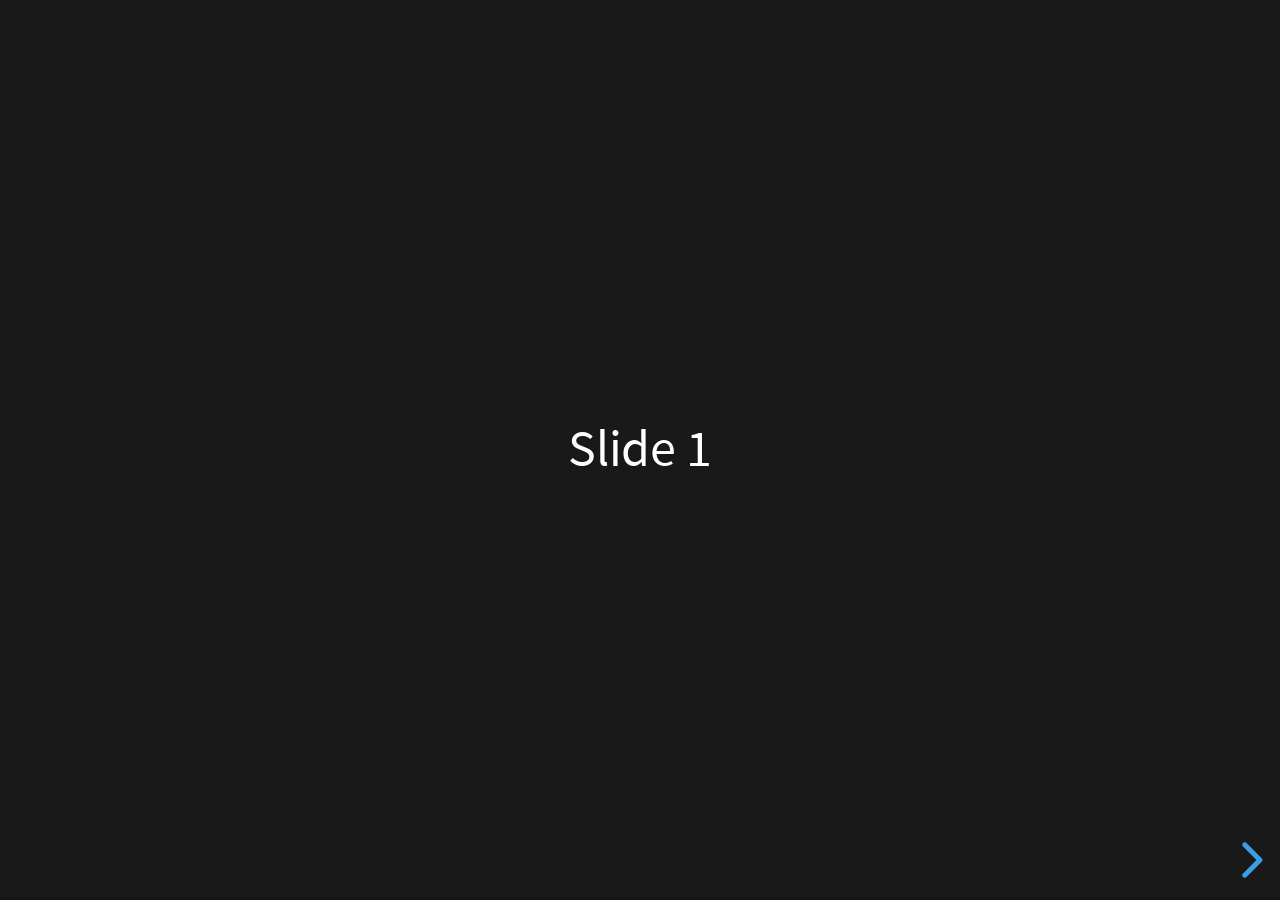
<file: talks/reveal.js/index.html>
<!doctype html>
<html lang="en">
	<head>
		<meta charset="utf-8">
		<meta name="viewport" content="width=device-width, initial-scale=1.0, maximum-scale=1.0, user-scalable=no">

		<title>reveal.js</title>

		<link rel="stylesheet" href="dist/reset.css">
		<link rel="stylesheet" href="dist/reveal.css">
		<link rel="stylesheet" href="dist/theme/black.css">

		<!-- Theme used for syntax highlighted code -->
		<link rel="stylesheet" href="plugin/highlight/monokai.css">
	</head>
	<body>
		<div class="reveal">
			<div class="slides">
				<section>Slide 1</section>
				<section>Slide 2</section>
			</div>
		</div>

		<script src="dist/reveal.js"></script>
		<script src="plugin/notes/notes.js"></script>
		<script src="plugin/markdown/markdown.js"></script>
		<script src="plugin/highlight/highlight.js"></script>
		<script>
			// More info about initialization & config:
			// - https://revealjs.com/initialization/
			// - https://revealjs.com/config/
			Reveal.initialize({
				hash: true,

				// Learn about plugins: https://revealjs.com/plugins/
				plugins: [ RevealMarkdown, RevealHighlight, RevealNotes ]
			});
		</script>
	</body>
</html>
</file>
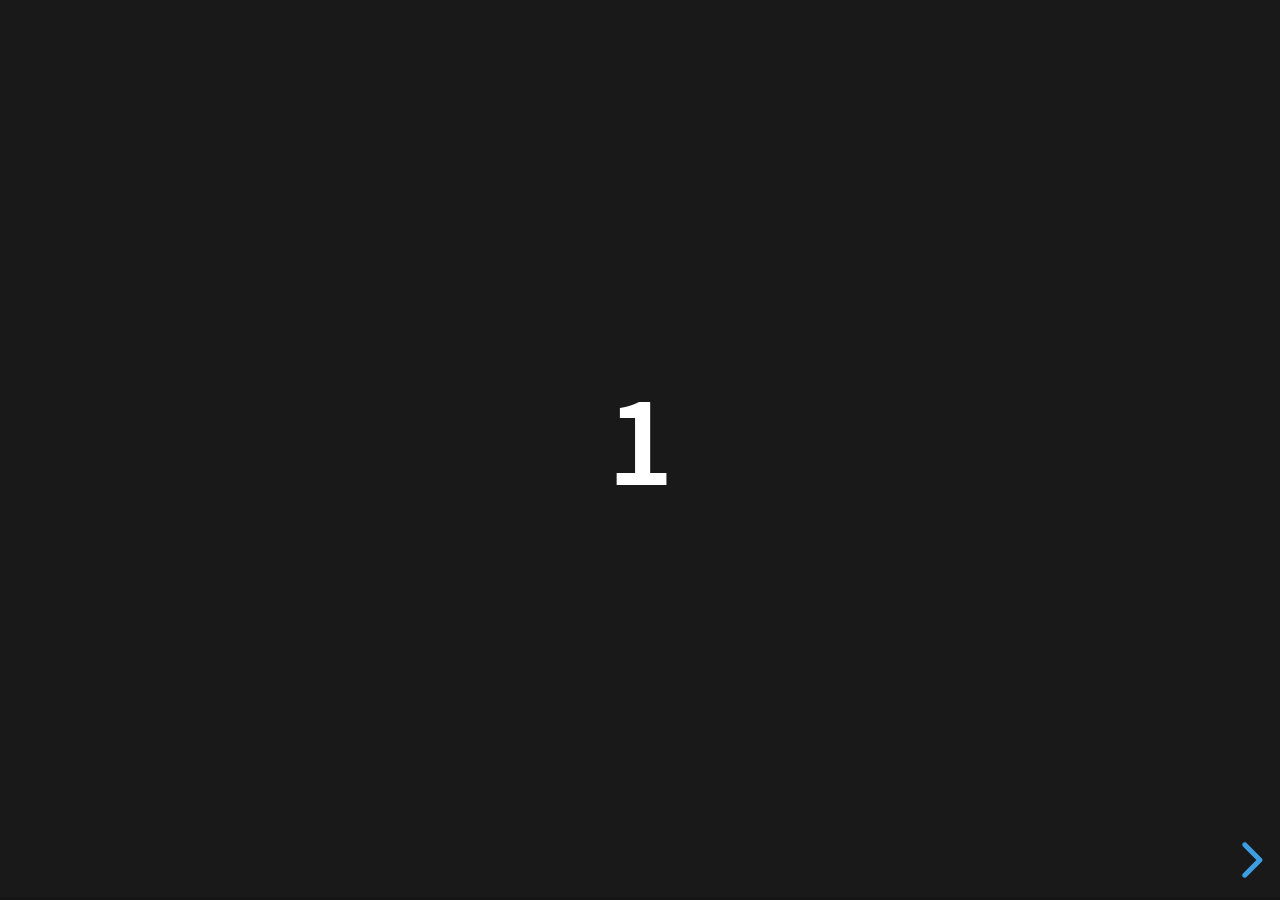
<file: talks/reveal.js/examples/500-slides.html>
<!doctype html>
<html lang="en">
	<head>
		<meta charset="utf-8">

		<title>reveal.js - 500 slides</title>

		<meta name="viewport" content="width=device-width, initial-scale=1.0, maximum-scale=1.0, user-scalable=no">

		<link rel="stylesheet" href="../dist/reveal.css">
		<link rel="stylesheet" href="../dist/theme/black.css">
	</head>

	<body>
		<div class="reveal">
			<div class="slides">
				<section><h1>1</h1></section>
				<section><h1>2</h1></section>
				<section><h1>3</h1></section>
				<section><h1>4</h1></section>
				<section><h1>5</h1></section>
				<section><h1>6</h1></section>
				<section><h1>7</h1></section>
				<section><h1>8</h1></section>
				<section><h1>9</h1></section>
				<section><h1>10</h1></section>
				<section><h1>11</h1></section>
				<section><h1>12</h1></section>
				<section><h1>13</h1></section>
				<section><h1>14</h1></section>
				<section><h1>15</h1></section>
				<section><h1>16</h1></section>
				<section><h1>17</h1></section>
				<section><h1>18</h1></section>
				<section><h1>19</h1></section>
				<section><h1>20</h1></section>
				<section><h1>21</h1></section>
				<section><h1>22</h1></section>
				<section><h1>23</h1></section>
				<section><h1>24</h1></section>
				<section><h1>25</h1></section>
				<section><h1>26</h1></section>
				<section><h1>27</h1></section>
				<section><h1>28</h1></section>
				<section><h1>29</h1></section>
				<section><h1>30</h1></section>
				<section><h1>31</h1></section>
				<section><h1>32</h1></section>
				<section><h1>33</h1></section>
				<section><h1>34</h1></section>
				<section><h1>35</h1></section>
				<section><h1>36</h1></section>
				<section><h1>37</h1></section>
				<section><h1>38</h1></section>
				<section><h1>39</h1></section>
				<section><h1>40</h1></section>
				<section><h1>41</h1></section>
				<section><h1>42</h1></section>
				<section><h1>43</h1></section>
				<section><h1>44</h1></section>
				<section><h1>45</h1></section>
				<section><h1>46</h1></section>
				<section><h1>47</h1></section>
				<section><h1>48</h1></section>
				<section><h1>49</h1></section>
				<section><h1>50</h1></section>
				<section><h1>51</h1></section>
				<section><h1>52</h1></section>
				<section><h1>53</h1></section>
				<section><h1>54</h1></section>
				<section><h1>55</h1></section>
				<section><h1>56</h1></section>
				<section><h1>57</h1></section>
				<section><h1>58</h1></section>
				<section><h1>59</h1></section>
				<section><h1>60</h1></section>
				<section><h1>61</h1></section>
				<section><h1>62</h1></section>
				<section><h1>63</h1></section>
				<section><h1>64</h1></section>
				<section><h1>65</h1></section>
				<section><h1>66</h1></section>
				<section><h1>67</h1></section>
				<section><h1>68</h1></section>
				<section><h1>69</h1></section>
				<section><h1>70</h1></section>
				<section><h1>71</h1></section>
				<section><h1>72</h1></section>
				<section><h1>73</h1></section>
				<section><h1>74</h1></section>
				<section><h1>75</h1></section>
				<section><h1>76</h1></section>
				<section><h1>77</h1></section>
				<section><h1>78</h1></section>
				<section><h1>79</h1></section>
				<section><h1>80</h1></section>
				<section><h1>81</h1></section>
				<section><h1>82</h1></section>
				<section><h1>83</h1></section>
				<section><h1>84</h1></section>
				<section><h1>85</h1></section>
				<section><h1>86</h1></section>
				<section><h1>87</h1></section>
				<section><h1>88</h1></section>
				<section><h1>89</h1></section>
				<section><h1>90</h1></section>
				<section><h1>91</h1></section>
				<section><h1>92</h1></section>
				<section><h1>93</h1></section>
				<section><h1>94</h1></section>
				<section><h1>95</h1></section>
				<section><h1>96</h1></section>
				<section><h1>97</h1></section>
				<section><h1>98</h1></section>
				<section><h1>99</h1></section>
				<section><h1>100</h1></section>
				<section><h1>101</h1></section>
				<section><h1>102</h1></section>
				<section><h1>103</h1></section>
				<section><h1>104</h1></section>
				<section><h1>105</h1></section>
				<section><h1>106</h1></section>
				<section><h1>107</h1></section>
				<section><h1>108</h1></section>
				<section><h1>109</h1></section>
				<section><h1>110</h1></section>
				<section><h1>111</h1></section>
				<section><h1>112</h1></section>
				<section><h1>113</h1></section>
				<section><h1>114</h1></section>
				<section><h1>115</h1></section>
				<section><h1>116</h1></section>
				<section><h1>117</h1></section>
				<section><h1>118</h1></section>
				<section><h1>119</h1></section>
				<section><h1>120</h1></section>
				<section><h1>121</h1></section>
				<section><h1>122</h1></section>
				<section><h1>123</h1></section>
				<section><h1>124</h1></section>
				<section><h1>125</h1></section>
				<section><h1>126</h1></section>
				<section><h1>127</h1></section>
				<section><h1>128</h1></section>
				<section><h1>129</h1></section>
				<section><h1>130</h1></section>
				<section><h1>131</h1></section>
				<section><h1>132</h1></section>
				<section><h1>133</h1></section>
				<section><h1>134</h1></section>
				<section><h1>135</h1></section>
				<section><h1>136</h1></section>
				<section><h1>137</h1></section>
				<section><h1>138</h1></section>
				<section><h1>139</h1></section>
				<section><h1>140</h1></section>
				<section><h1>141</h1></section>
				<section><h1>142</h1></section>
				<section><h1>143</h1></section>
				<section><h1>144</h1></section>
				<section><h1>145</h1></section>
				<section><h1>146</h1></section>
				<section><h1>147</h1></section>
				<section><h1>148</h1></section>
				<section><h1>149</h1></section>
				<section><h1>150</h1></section>
				<section><h1>151</h1></section>
				<section><h1>152</h1></section>
				<section><h1>153</h1></section>
				<section><h1>154</h1></section>
				<section><h1>155</h1></section>
				<section><h1>156</h1></section>
				<section><h1>157</h1></section>
				<section><h1>158</h1></section>
				<section><h1>159</h1></section>
				<section><h1>160</h1></section>
				<section><h1>161</h1></section>
				<section><h1>162</h1></section>
				<section><h1>163</h1></section>
				<section><h1>164</h1></section>
				<section><h1>165</h1></section>
				<section><h1>166</h1></section>
				<section><h1>167</h1></section>
				<section><h1>168</h1></section>
				<section><h1>169</h1></section>
				<section><h1>170</h1></section>
				<section><h1>171</h1></section>
				<section><h1>172</h1></section>
				<section><h1>173</h1></section>
				<section><h1>174</h1></section>
				<section><h1>175</h1></section>
				<section><h1>176</h1></section>
				<section><h1>177</h1></section>
				<section><h1>178</h1></section>
				<section><h1>179</h1></section>
				<section><h1>180</h1></section>
				<section><h1>181</h1></section>
				<section><h1>182</h1></section>
				<section><h1>183</h1></section>
				<section><h1>184</h1></section>
				<section><h1>185</h1></section>
				<section><h1>186</h1></section>
				<section><h1>187</h1></section>
				<section><h1>188</h1></section>
				<section><h1>189</h1></section>
				<section><h1>190</h1></section>
				<section><h1>191</h1></section>
				<section><h1>192</h1></section>
				<section><h1>193</h1></section>
				<section><h1>194</h1></section>
				<section><h1>195</h1></section>
				<section><h1>196</h1></section>
				<section><h1>197</h1></section>
				<section><h1>198</h1></section>
				<section><h1>199</h1></section>
				<section><h1>200</h1></section>
				<section><h1>201</h1></section>
				<section><h1>202</h1></section>
				<section><h1>203</h1></section>
				<section><h1>204</h1></section>
				<section><h1>205</h1></section>
				<section><h1>206</h1></section>
				<section><h1>207</h1></section>
				<section><h1>208</h1></section>
				<section><h1>209</h1></section>
				<section><h1>210</h1></section>
				<section><h1>211</h1></section>
				<section><h1>212</h1></section>
				<section><h1>213</h1></section>
				<section><h1>214</h1></section>
				<section><h1>215</h1></section>
				<section><h1>216</h1></section>
				<section><h1>217</h1></section>
				<section><h1>218</h1></section>
				<section><h1>219</h1></section>
				<section><h1>220</h1></section>
				<section><h1>221</h1></section>
				<section><h1>222</h1></section>
				<section><h1>223</h1></section>
				<section><h1>224</h1></section>
				<section><h1>225</h1></section>
				<section><h1>226</h1></section>
				<section><h1>227</h1></section>
				<section><h1>228</h1></section>
				<section><h1>229</h1></section>
				<section><h1>230</h1></section>
				<section><h1>231</h1></section>
				<section><h1>232</h1></section>
				<section><h1>233</h1></section>
				<section><h1>234</h1></section>
				<section><h1>235</h1></section>
				<section><h1>236</h1></section>
				<section><h1>237</h1></section>
				<section><h1>238</h1></section>
				<section><h1>239</h1></section>
				<section><h1>240</h1></section>
				<section><h1>241</h1></section>
				<section><h1>242</h1></section>
				<section><h1>243</h1></section>
				<section><h1>244</h1></section>
				<section><h1>245</h1></section>
				<section><h1>246</h1></section>
				<section><h1>247</h1></section>
				<section><h1>248</h1></section>
				<section><h1>249</h1></section>
				<section><h1>250</h1></section>
				<section><h1>251</h1></section>
				<section><h1>252</h1></section>
				<section><h1>253</h1></section>
				<section><h1>254</h1></section>
				<section><h1>255</h1></section>
				<section><h1>256</h1></section>
				<section><h1>257</h1></section>
				<section><h1>258</h1></section>
				<section><h1>259</h1></section>
				<section><h1>260</h1></section>
				<section><h1>261</h1></section>
				<section><h1>262</h1></section>
				<section><h1>263</h1></section>
				<section><h1>264</h1></section>
				<section><h1>265</h1></section>
				<section><h1>266</h1></section>
				<section><h1>267</h1></section>
				<section><h1>268</h1></section>
				<section><h1>269</h1></section>
				<section><h1>270</h1></section>
				<section><h1>271</h1></section>
				<section><h1>272</h1></section>
				<section><h1>273</h1></section>
				<section><h1>274</h1></section>
				<section><h1>275</h1></section>
				<section><h1>276</h1></section>
				<section><h1>277</h1></section>
				<section><h1>278</h1></section>
				<section><h1>279</h1></section>
				<section><h1>280</h1></section>
				<section><h1>281</h1></section>
				<section><h1>282</h1></section>
				<section><h1>283</h1></section>
				<section><h1>284</h1></section>
				<section><h1>285</h1></section>
				<section><h1>286</h1></section>
				<section><h1>287</h1></section>
				<section><h1>288</h1></section>
				<section><h1>289</h1></section>
				<section><h1>290</h1></section>
				<section><h1>291</h1></section>
				<section><h1>292</h1></section>
				<section><h1>293</h1></section>
				<section><h1>294</h1></section>
				<section><h1>295</h1></section>
				<section><h1>296</h1></section>
				<section><h1>297</h1></section>
				<section><h1>298</h1></section>
				<section><h1>299</h1></section>
				<section><h1>300</h1></section>
				<section><h1>301</h1></section>
				<section><h1>302</h1></section>
				<section><h1>303</h1></section>
				<section><h1>304</h1></section>
				<section><h1>305</h1></section>
				<section><h1>306</h1></section>
				<section><h1>307</h1></section>
				<section><h1>308</h1></section>
				<section><h1>309</h1></section>
				<section><h1>310</h1></section>
				<section><h1>311</h1></section>
				<section><h1>312</h1></section>
				<section><h1>313</h1></section>
				<section><h1>314</h1></section>
				<section><h1>315</h1></section>
				<section><h1>316</h1></section>
				<section><h1>317</h1></section>
				<section><h1>318</h1></section>
				<section><h1>319</h1></section>
				<section><h1>320</h1></section>
				<section><h1>321</h1></section>
				<section><h1>322</h1></section>
				<section><h1>323</h1></section>
				<section><h1>324</h1></section>
				<section><h1>325</h1></section>
				<section><h1>326</h1></section>
				<section><h1>327</h1></section>
				<section><h1>328</h1></section>
				<section><h1>329</h1></section>
				<section><h1>330</h1></section>
				<section><h1>331</h1></section>
				<section><h1>332</h1></section>
				<section><h1>333</h1></section>
				<section><h1>334</h1></section>
				<section><h1>335</h1></section>
				<section><h1>336</h1></section>
				<section><h1>337</h1></section>
				<section><h1>338</h1></section>
				<section><h1>339</h1></section>
				<section><h1>340</h1></section>
				<section><h1>341</h1></section>
				<section><h1>342</h1></section>
				<section><h1>343</h1></section>
				<section><h1>344</h1></section>
				<section><h1>345</h1></section>
				<section><h1>346</h1></section>
				<section><h1>347</h1></section>
				<section><h1>348</h1></section>
				<section><h1>349</h1></section>
				<section><h1>350</h1></section>
				<section><h1>351</h1></section>
				<section><h1>352</h1></section>
				<section><h1>353</h1></section>
				<section><h1>354</h1></section>
				<section><h1>355</h1></section>
				<section><h1>356</h1></section>
				<section><h1>357</h1></section>
				<section><h1>358</h1></section>
				<section><h1>359</h1></section>
				<section><h1>360</h1></section>
				<section><h1>361</h1></section>
				<section><h1>362</h1></section>
				<section><h1>363</h1></section>
				<section><h1>364</h1></section>
				<section><h1>365</h1></section>
				<section><h1>366</h1></section>
				<section><h1>367</h1></section>
				<section><h1>368</h1></section>
				<section><h1>369</h1></section>
				<section><h1>370</h1></section>
				<section><h1>371</h1></section>
				<section><h1>372</h1></section>
				<section><h1>373</h1></section>
				<section><h1>374</h1></section>
				<section><h1>375</h1></section>
				<section><h1>376</h1></section>
				<section><h1>377</h1></section>
				<section><h1>378</h1></section>
				<section><h1>379</h1></section>
				<section><h1>380</h1></section>
				<section><h1>381</h1></section>
				<section><h1>382</h1></section>
				<section><h1>383</h1></section>
				<section><h1>384</h1></section>
				<section><h1>385</h1></section>
				<section><h1>386</h1></section>
				<section><h1>387</h1></section>
				<section><h1>388</h1></section>
				<section><h1>389</h1></section>
				<section><h1>390</h1></section>
				<section><h1>391</h1></section>
				<section><h1>392</h1></section>
				<section><h1>393</h1></section>
				<section><h1>394</h1></section>
				<section><h1>395</h1></section>
				<section><h1>396</h1></section>
				<section><h1>397</h1></section>
				<section><h1>398</h1></section>
				<section><h1>399</h1></section>
				<section><h1>400</h1></section>
				<section><h1>401</h1></section>
				<section><h1>402</h1></section>
				<section><h1>403</h1></section>
				<section><h1>404</h1></section>
				<section><h1>405</h1></section>
				<section><h1>406</h1></section>
				<section><h1>407</h1></section>
				<section><h1>408</h1></section>
				<section><h1>409</h1></section>
				<section><h1>410</h1></section>
				<section><h1>411</h1></section>
				<section><h1>412</h1></section>
				<section><h1>413</h1></section>
				<section><h1>414</h1></section>
				<section><h1>415</h1></section>
				<section><h1>416</h1></section>
				<section><h1>417</h1></section>
				<section><h1>418</h1></section>
				<section><h1>419</h1></section>
				<section><h1>420</h1></section>
				<section><h1>421</h1></section>
				<section><h1>422</h1></section>
				<section><h1>423</h1></section>
				<section><h1>424</h1></section>
				<section><h1>425</h1></section>
				<section><h1>426</h1></section>
				<section><h1>427</h1></section>
				<section><h1>428</h1></section>
				<section><h1>429</h1></section>
				<section><h1>430</h1></section>
				<section><h1>431</h1></section>
				<section><h1>432</h1></section>
				<section><h1>433</h1></section>
				<section><h1>434</h1></section>
				<section><h1>435</h1></section>
				<section><h1>436</h1></section>
				<section><h1>437</h1></section>
				<section><h1>438</h1></section>
				<section><h1>439</h1></section>
				<section><h1>440</h1></section>
				<section><h1>441</h1></section>
				<section><h1>442</h1></section>
				<section><h1>443</h1></section>
				<section><h1>444</h1></section>
				<section><h1>445</h1></section>
				<section><h1>446</h1></section>
				<section><h1>447</h1></section>
				<section><h1>448</h1></section>
				<section><h1>449</h1></section>
				<section><h1>450</h1></section>
				<section><h1>451</h1></section>
				<section><h1>452</h1></section>
				<section><h1>453</h1></section>
				<section><h1>454</h1></section>
				<section><h1>455</h1></section>
				<section><h1>456</h1></section>
				<section><h1>457</h1></section>
				<section><h1>458</h1></section>
				<section><h1>459</h1></section>
				<section><h1>460</h1></section>
				<section><h1>461</h1></section>
				<section><h1>462</h1></section>
				<section><h1>463</h1></section>
				<section><h1>464</h1></section>
				<section><h1>465</h1></section>
				<section><h1>466</h1></section>
				<section><h1>467</h1></section>
				<section><h1>468</h1></section>
				<section><h1>469</h1></section>
				<section><h1>470</h1></section>
				<section><h1>471</h1></section>
				<section><h1>472</h1></section>
				<section><h1>473</h1></section>
				<section><h1>474</h1></section>
				<section><h1>475</h1></section>
				<section><h1>476</h1></section>
				<section><h1>477</h1></section>
				<section><h1>478</h1></section>
				<section><h1>479</h1></section>
				<section><h1>480</h1></section>
				<section><h1>481</h1></section>
				<section><h1>482</h1></section>
				<section><h1>483</h1></section>
				<section><h1>484</h1></section>
				<section><h1>485</h1></section>
				<section><h1>486</h1></section>
				<section><h1>487</h1></section>
				<section><h1>488</h1></section>
				<section><h1>489</h1></section>
				<section><h1>490</h1></section>
				<section><h1>491</h1></section>
				<section><h1>492</h1></section>
				<section><h1>493</h1></section>
				<section><h1>494</h1></section>
				<section><h1>495</h1></section>
				<section><h1>496</h1></section>
				<section><h1>497</h1></section>
				<section><h1>498</h1></section>
				<section><h1>499</h1></section>
			</div>
		</div>

		<script src="../dist/reveal.js"></script>
		<script>
			Reveal.initialize({
				transition: 'linear'
			});
		</script>
	</body>
</html>
</file>
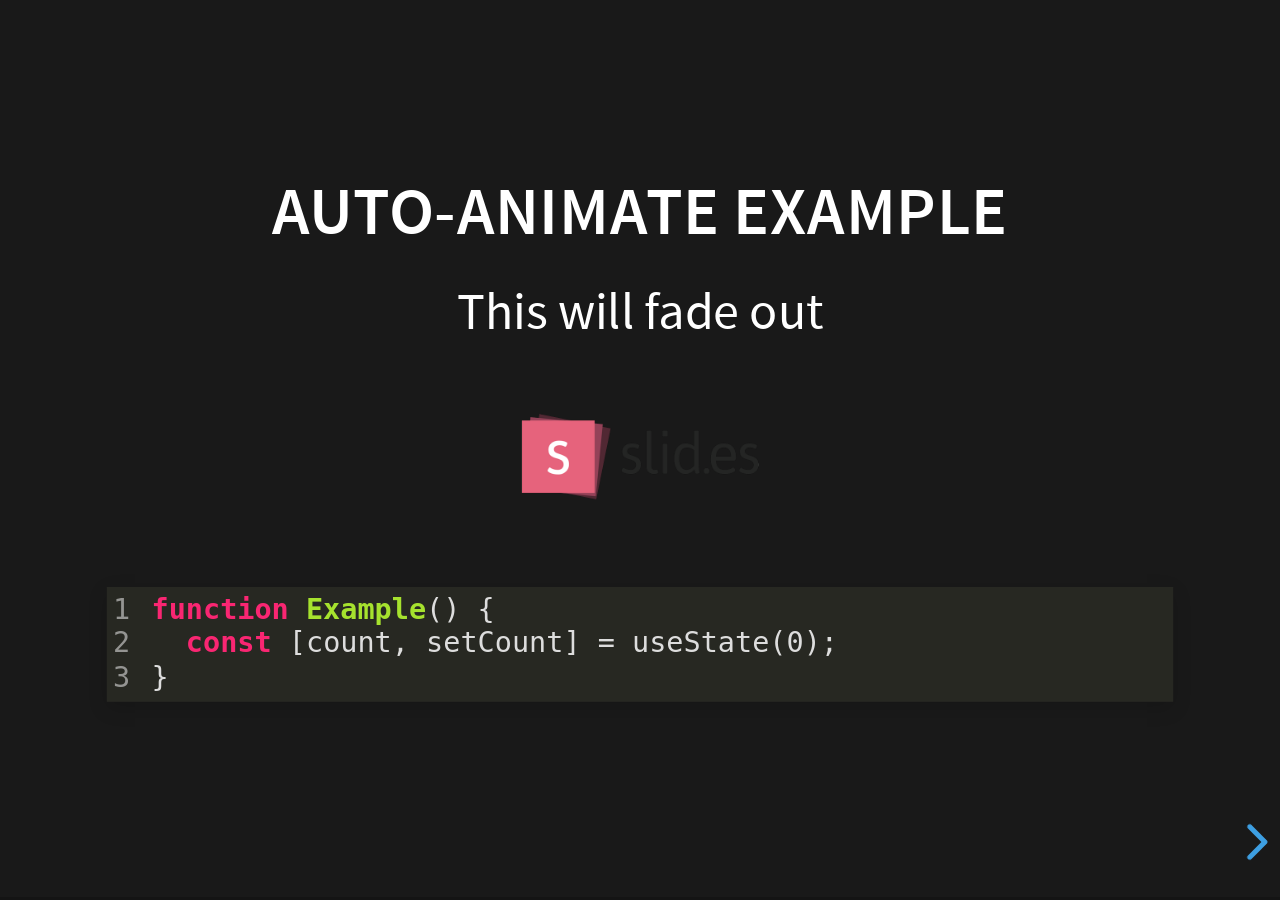
<file: talks/reveal.js/examples/auto-animate.html>
<!doctype html>
<html lang="en">

	<head>
		<meta charset="utf-8">

		<title>reveal.js - Auto Animate</title>

		<meta name="viewport" content="width=device-width, initial-scale=1.0, maximum-scale=1.0, user-scalable=no">

		<link rel="stylesheet" href="../dist/reveal.css">
		<link rel="stylesheet" href="../dist/theme/black.css" id="theme">
		<link rel="stylesheet" href="../plugin/highlight/monokai.css">
	</head>

	<body>

		<div class="reveal">

			<div class="slides">
				<section data-auto-animate data-auto-animate-unmatched="fade">
					<h3>Auto-Animate Example</h3>
					<p>This will fade out</p>
					<img src="assets/image1.png" style="height: 100px;">
					<pre data-id="code"><code data-line-numbers class="hljs" data-trim>
						function Example() {
						  const [count, setCount] = useState(0);
						}
					</code></pre>
				</section>
				<section data-auto-animate data-auto-animate-unmatched="fade">
					<h3>Auto-Animate Example</h3>
					<p style="opacity: 0.2; margin-top: 100px;">This will fade out</p>
					<p>This element is unmatched</p>
					<img src="assets/image1.png" style="height: 150px;">
					<pre data-id="code"><code data-line-numbers class="hljs" data-trim>
						function Example() {
						  New line!
						  const [count, setCount] = useState(0);
						}
					</code></pre>
				</section>

				<section data-auto-animate>
					<p data-id="text-props" style="background: #555; line-height: 1em; letter-spacing: 0em;">Line Height & Letter Spacing</p>
				</section>
				<section data-auto-animate>
					<p data-id="text-props" style="background: #555; line-height: 3em; letter-spacing: 0.2em;">Line Height & Letter Spacing</p>
				</section>

				<section>
					<section data-auto-animate>
						<pre data-id="code"><code data-line-numbers class="hljs" data-trim>
							import React, { useState } from 'react';

							function Example() {
							  const [count, setCount] = useState(0);

							  return (
							    ...
							  );
							}
						</code></pre>
					</section>
					<section data-auto-animate>
						<pre data-id="code"><code data-line-numbers class="hljs" data-trim>
							function Example() {
							  const [count, setCount] = useState(0);

							  return (
							    &lt;div&gt;
							      &lt;p&gt;You clicked {count} times&lt;/p&gt;
							      &lt;button onClick={() =&gt; setCount(count + 1)}&gt;
							        Click me
							      &lt;/button&gt;
							    &lt;/div&gt;
							  );
							}
						</code></pre>
					</section>
					<section data-auto-animate>
						<pre data-id="code"><code data-line-numbers class="hljs" data-trim>
							function Example() {
							  // A comment!
							  const [count, setCount] = useState(0);

							  return (
							    &lt;div&gt;
							      &lt;p&gt;You clicked {count} times&lt;/p&gt;
							      &lt;button onClick={() =&gt; setCount(count + 1)}&gt;
							        Click me
							      &lt;/button&gt;
							    &lt;/div&gt;
							  );
							}
						</code></pre>
					</section>
				</section>

				<section>
					<section data-auto-animate>
						<h3>Swapping list items</h3>
						<ul>
							<li>One</li>
							<li>Two</li>
							<li>Three</li>
						</ul>
					</section>
					<section data-auto-animate>
						<h3>Swapping list items</h3>
						<ul>
							<li>Two</li>
							<li>One</li>
							<li>Three</li>
						</ul>
					</section>
					<section data-auto-animate>
						<h3>Swapping list items</h3>
						<ul>
							<li>Two</li>
							<li>Three</li>
							<li>One</li>
						</ul>
					</section>
				</section>

				<section data-auto-animate style="height: 600px">
					<h3 style="opacity: 0.3; font-size: 18px;">SLIDE 1</h3>
					<h2 data-id="title" style="margin-top: 260px;">Animate Anything</h2>
					<div data-id="1" style="background: white; position: absolute; top: 150px; left: 16%; width: 60px; height: 60px;"></div>
					<div data-id="2" style="background: white; position: absolute; top: 150px; left: 36%; width: 60px; height: 60px;"></div>
					<div data-id="3" style="background: white; position: absolute; top: 150px; left: 56%; width: 60px; height: 60px;"></div>
					<div data-id="4" style="background: white; position: absolute; top: 150px; left: 76%; width: 60px; height: 60px;"></div>
				</section>
				<section data-auto-animate style="height: 600px">
					<h3 style="opacity: 0.3; font-size: 18px;">SLIDE 2</h3>
					<h2 data-id="title" style="margin-top: 500px">With Auto Animate</h2>
					<div data-id="1" style="background: cyan; position: absolute; bottom: 190px; left: 16%; width: 60px; height: 60px;"></div>
					<div data-id="2" style="background: magenta; position: absolute; bottom: 190px; left: 36%; width: 60px; height: 160px;"></div>
					<div data-id="3" style="background: yellow; position: absolute; bottom: 190px; left: 56%; width: 60px; height: 260px;"></div>
					<div data-id="4" style="background: red; position: absolute; bottom: 190px; left: 76%; width: 60px; height: 360px;"></div>
				</section>
				<section data-auto-animate style="height: 600px">
					<h3 style="opacity: 0.3; font-size: 18px;">SLIDE 3</h3>
					<h2 data-id="title" style="margin-top: 500px; opacity: 0;">With Auto Animate</h2>
					<div data-id="1" style="background: cyan; position: absolute; top: 50%; left: 50%; width: 400px; height: 400px; margin: -200px 0 0 -200px; border-radius: 400px;"></div>
					<div data-id="2" style="background: magenta; position: absolute; top: 50%; left: 50%; width: 300px; height: 300px; margin: -150px 0 0 -150px; border-radius: 400px;"></div>
					<div data-id="3" style="background: yellow; position: absolute; top: 50%; left: 50%; width: 200px; height: 200px; margin: -100px 0 0 -100px; border-radius: 400px;"></div>
					<div data-id="4" style="background: red; position: absolute; top: 50%; left: 50%; width: 100px; height: 100px; margin: -50px 0 0 -50px; border-radius: 400px;"></div>
				</section>
				<section data-auto-animate style="height: 600px">
					<h3 style="opacity: 0.3; font-size: 18px;">SLIDE 3</h3>
					<h2 data-id="title" style="margin-top: 500px; opacity: 0;">With Auto Animate</h2>
					<div data-id="1" style="background: red; position: absolute; top: 250px; left: 16%; width: 60px; height: 60px;"></div>
					<div data-id="2" style="background: yellow; position: absolute; top: 250px; left: 36%; width: 60px; height: 60px;"></div>
					<div data-id="3" style="background: magenta; position: absolute; top: 250px; left: 56%; width: 60px; height: 60px;"></div>
					<div data-id="4" style="background: cyan; position: absolute; top: 250px; left: 76%; width: 60px; height: 60px;"></div>
				</section>

				<section data-auto-animate data-auto-animate-id="a">
					<h2>data-auto-animate-id="a"</h2>
					<h3>A1</h3>
				</section>
				<section data-auto-animate data-auto-animate-id="a">
					<h2>data-auto-animate-id="a"</h2>
					<h3>A1</h3>
					<h3>A2</h3>
				</section>
				<section data-auto-animate data-auto-animate-id="b">
					<h2>data-auto-animate-id="b"</h2>
					<h3>B1</h3>
				</section>
				<section data-auto-animate data-auto-animate-id="b">
					<h2>data-auto-animate-id="b"</h2>
					<h3>B1</h3>
					<h3>B2</h3>
				</section>

				<section>
					<section id="stacked-slide-1" data-auto-animate>
						<a href="#/stacked-slide-1">Slide 1</a><br>
						<a href="#/stacked-slide-2">Slide 2</a><br>
						<a href="#/stacked-slide-3">Slide 3</a><br>
						<a href="#/stacked-slide-4">Slide 4</a><br>
						<div data-id="anim" style="background: indigo; padding: 8px; width: 50px; height: 50px; position: absolute; left: 0px;">A</div>
					</section>
					<section id="stacked-slide-2" data-auto-animate>
						<a href="#/stacked-slide-1">Slide 1</a><br>
						<a href="#/stacked-slide-2">Slide 2</a><br>
						<a href="#/stacked-slide-3">Slide 3</a><br>
						<a href="#/stacked-slide-4">Slide 4</a><br>
						<div data-id="anim" style="background: indigo; padding: 8px; width: 50px; height: 50px; position: absolute; left: 25%;">A</div>
					</section>
					<section id="stacked-slide-3" data-auto-animate>
						<a href="#/stacked-slide-1">Slide 1</a><br>
						<a href="#/stacked-slide-2">Slide 2</a><br>
						<a href="#/stacked-slide-3">Slide 3</a><br>
						<a href="#/stacked-slide-4">Slide 4</a><br>
						<div data-id="anim" style="background: indigo; padding: 8px; width: 50px; height: 50px; position: absolute; left: 50%;">A</div>
					</section>
					<section id="stacked-slide-4" data-auto-animate>
						<a href="#/stacked-slide-1">Slide 1</a><br>
						<a href="#/stacked-slide-2">Slide 2</a><br>
						<a href="#/stacked-slide-3">Slide 3</a><br>
						<a href="#/stacked-slide-4">Slide 4</a><br>
						<div data-id="anim" style="background: indigo; padding: 8px; width: 50px; height: 50px; position: absolute; left: 75%;">A</div>
					</section>
				</section>

			</div>

		</div>

		<script src="../dist/reveal.js"></script>
		<script src="../plugin/highlight/highlight.js"></script>
		<script>
			Reveal.initialize({
				center: true,
				hash: true,
				plugins: [ RevealHighlight ]
			});
		</script>

	</body>
</html>
</file>
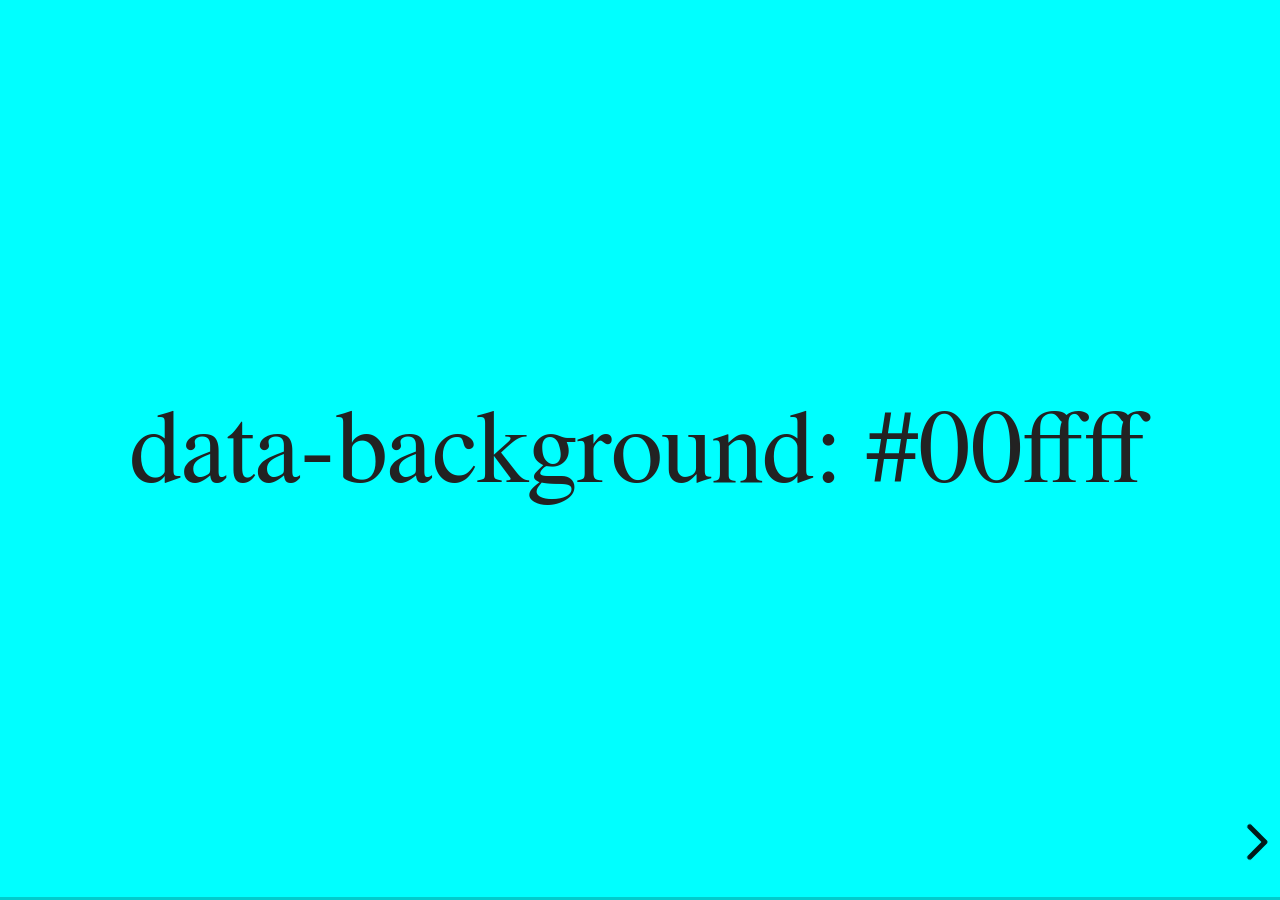
<file: talks/reveal.js/examples/backgrounds.html>
<!doctype html>
<html lang="en">

	<head>
		<meta charset="utf-8">

		<title>reveal.js - Slide Backgrounds</title>

		<meta name="viewport" content="width=device-width, initial-scale=1.0, maximum-scale=1.0, user-scalable=no">

		<link rel="stylesheet" href="../dist/reveal.css">
		<link rel="stylesheet" href="../dist/theme/serif.css" id="theme">
		<style type="text/css" media="screen">
			.slides section.has-dark-background,
			.slides section.has-dark-background h2 {
				color: #fff;
			}
			.slides section.has-light-background,
			.slides section.has-light-background h2 {
				color: #222;
			}
		</style>
	</head>

	<body>

		<div class="reveal">

			<div class="slides">

				<section data-background="#00ffff">
					<h2>data-background: #00ffff</h2>
				</section>

				<section data-background="#bb00bb">
					<h2>data-background: #bb00bb</h2>
				</section>

				<section data-background-color="lightblue">
					<h2>data-background: lightblue</h2>
				</section>

				<section>
					<section data-background="#ff0000">
						<h2>data-background: #ff0000</h2>
					</section>
					<section data-background="rgba(0, 0, 0, 0.2)">
						<h2>data-background: rgba(0, 0, 0, 0.2)</h2>
					</section>
					<section data-background="salmon">
						<h2>data-background: salmon</h2>
					</section>
				</section>

				<section data-background="rgba(0, 100, 100, 0.2)">
					<section>
						<h2>Background applied to stack</h2>
					</section>
					<section>
						<h2>Background applied to stack</h2>
					</section>
					<section data-background="rgb(66, 66, 66)">
						<h2>Background applied to slide inside of stack</h2>
					</section>
				</section>

				<section data-background-transition="slide" data-background="assets/image1.png">
					<h2>Background image</h2>
				</section>

				<section>
					<section data-background-transition="slide" data-background="assets/image1.png">
						<h2>Background image</h2>
					</section>
					<section data-background-transition="slide" data-background="assets/image1.png">
						<h2>Background image</h2>
					</section>
				</section>

				<section data-background="assets/image2.png" data-background-size="100px" data-background-repeat="repeat" data-background-color="#111">
					<h2>Background image</h2>
					<pre>data-background-size="100px" data-background-repeat="repeat" data-background-color="#111"</pre>
				</section>

				<section data-background="#888888">
					<h2>Same background twice (1/2)</h2>
				</section>
				<section data-background="#888888">
					<h2>Same background twice (2/2)</h2>
				</section>

				<section data-background-video="https://s3.amazonaws.com/static.slid.es/site/homepage/v1/homepage-video-editor.mp4,https://s3.amazonaws.com/static.slid.es/site/homepage/v1/homepage-video-editor.webm">
					<h2>Video background</h2>
				</section>

				<section data-background-iframe="https://slides.com/news/make-better-presentations/embed?style=hidden&autoSlide=4000">
					<h2>Iframe background</h2>
				</section>

				<section>
					<section data-background="#417203">
						<h2>Same background twice vertical (1/2)</h2>
					</section>
					<section data-background="#417203">
						<h2>Same background twice vertical (2/2)</h2>
					</section>
				</section>

				<section data-background="#934f4d">
					<h2>Same background from horizontal to vertical (1/3)</h2>
				</section>
				<section>
					<section data-background="#934f4d">
						<h2>Same background from horizontal to vertical (2/3)</h2>
					</section>
					<section data-background="#934f4d">
						<h2>Same background from horizontal to vertical (3/3)</h2>
					</section>
				</section>

			</div>

		</div>

		<script src="../dist/reveal.js"></script>
		<script>

			// Full list of configuration options:
			// https://revealjs.revealjs.com/config/
			Reveal.initialize({
				center: true,

				transition: 'linear',
				// transitionSpeed: 'slow',
				// backgroundTransition: 'slide'
			});

		</script>

	</body>
</html>
</file>
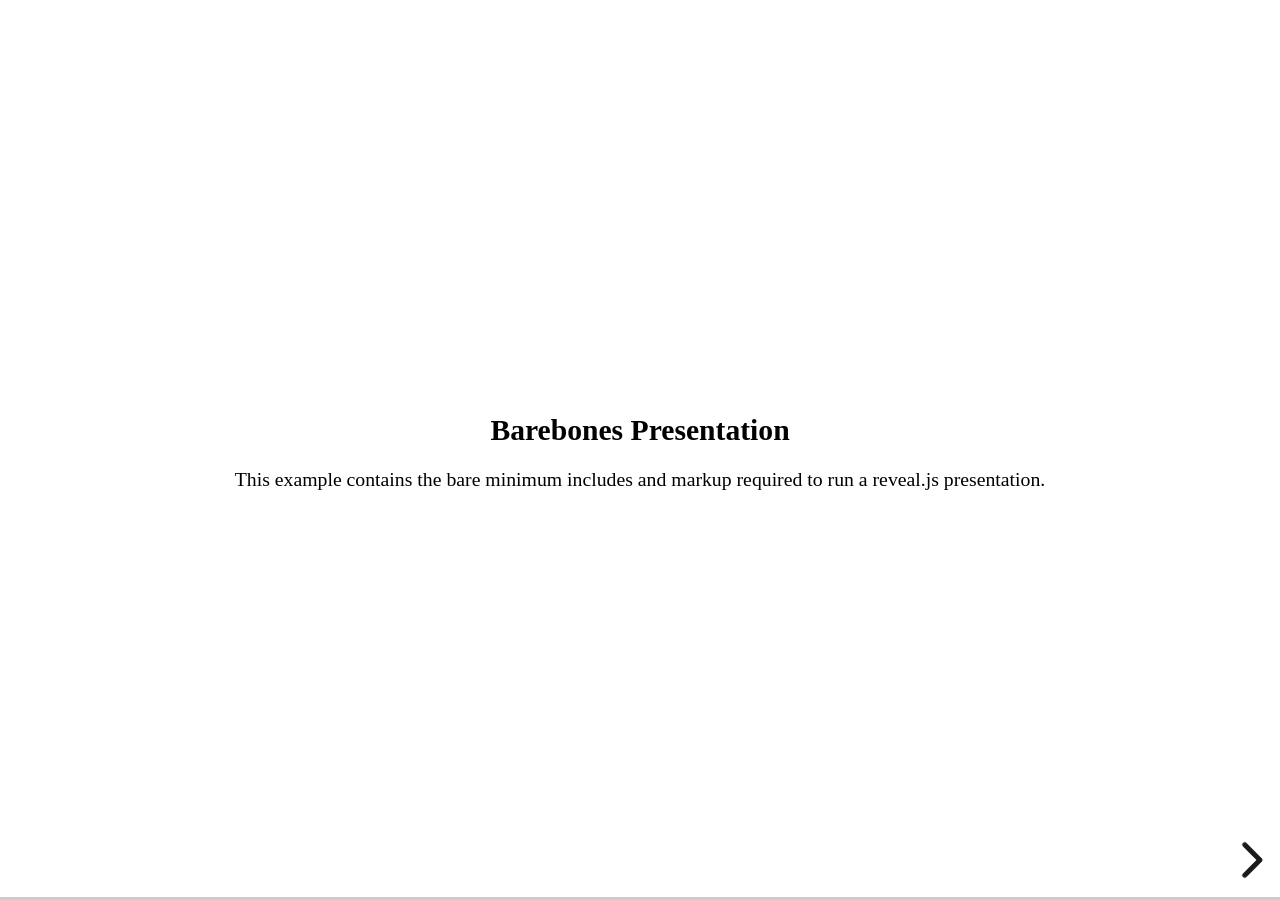
<file: talks/reveal.js/examples/barebones.html>
<!doctype html>
<html lang="en">
	<head>
		<meta charset="utf-8">
		<title>reveal.js - Barebones</title>
		<link rel="stylesheet" href="../dist/reveal.css">
	</head>
	<body>

		<div class="reveal">
			<div class="slides">

				<section>
					<h2>Barebones Presentation</h2>
					<p>This example contains the bare minimum includes and markup required to run a reveal.js presentation.</p>
				</section>

				<section>
					<h2>No Theme</h2>
					<p>There's no theme included, so it will fall back on browser defaults.</p>
				</section>

			</div>
		</div>

		<script src="../dist/reveal.js"></script>
		<script>
			Reveal.initialize();
		</script>

	</body>
</html>
</file>
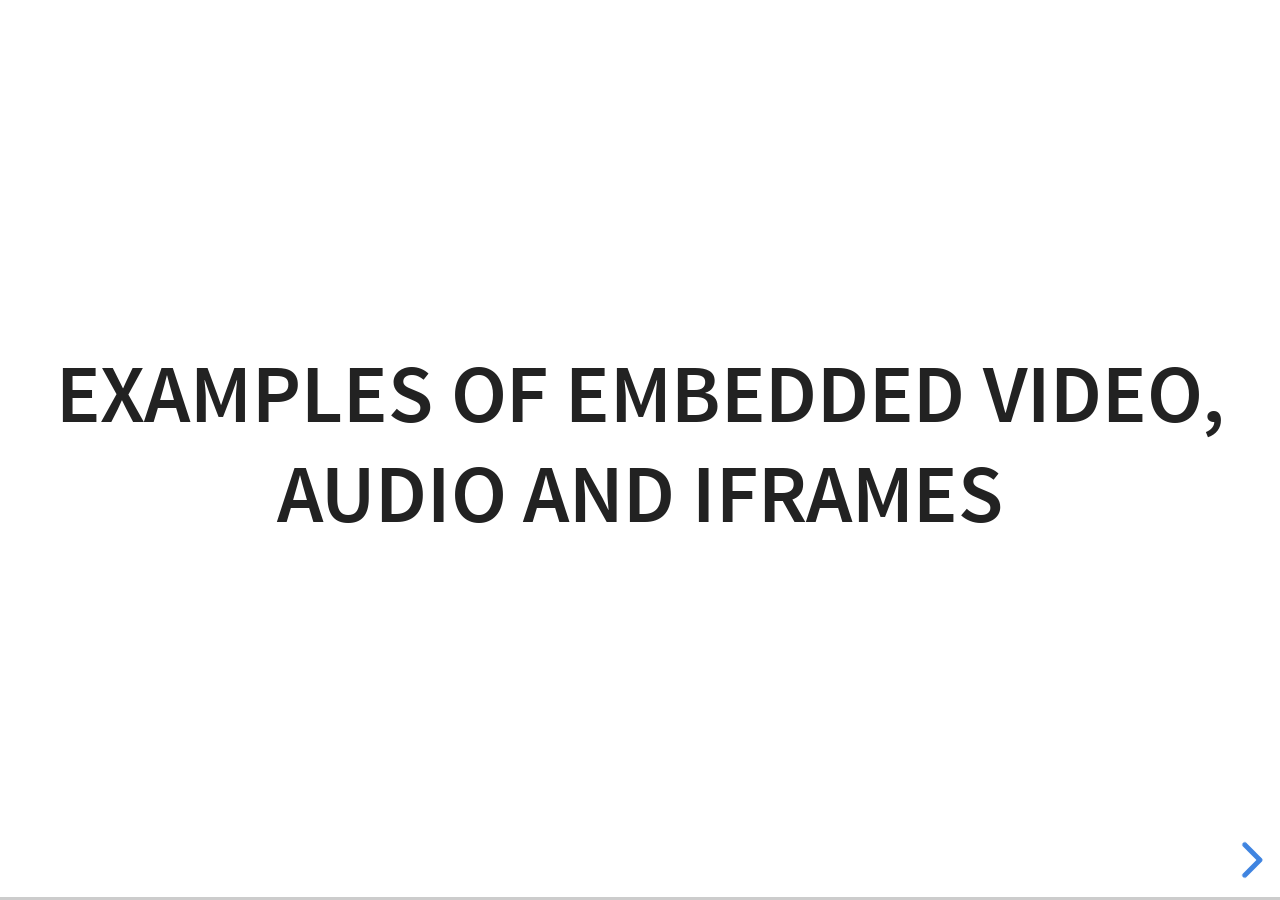
<file: talks/reveal.js/examples/media.html>
<!doctype html>
<html lang="en">

	<head>
		<meta charset="utf-8">

		<title>reveal.js - Video, Audio and Iframes</title>

		<meta name="viewport" content="width=device-width, initial-scale=1.0, maximum-scale=1.0, user-scalable=no">

		<link rel="stylesheet" href="../dist/reveal.css">
		<link rel="stylesheet" href="../dist/theme/white.css" id="theme">
	</head>

	<body>

		<div class="reveal">

			<div class="slides">

				<section>
					<h2>Examples of embedded Video, Audio and Iframes</h2>
				</section>

				<section>
					<h2>Iframe</h2>
					<iframe data-autoplay width="700" height="540" src="https://slides.com/news/auto-animate/embed" frameborder="0"></iframe>
				</section>

				<section data-background-iframe="https://www.youtube.com/embed/h1_nyI3z8gI" data-background-interactive>
					<h2 style="color: #fff;">Iframe Background</h2>
				</section>

				<section>
					<h2>Video</h2>
					<video src="http://clips.vorwaerts-gmbh.de/big_buck_bunny.mp4" data-autoplay></video>
				</section>

				<section data-background-video="http://clips.vorwaerts-gmbh.de/big_buck_bunny.mp4">
					<h2>Background Video</h2>
				</section>

				<section>
					<h2>Auto-playing audio</h2>
					<audio src="assets/beeping.wav" data-autoplay></audio>
				</section>

				<section>
					<h2>Audio inside slide fragments</h2>
					<div class="fragment">
						Beep 1
						<audio src="assets/beeping.wav" data-autoplay></audio>
					</div>
					<div class="fragment">
						Beep 2
						<audio src="assets/beeping.wav" data-autoplay></audio>
					</div>
				</section>

				<section>
					<h2>Audio with controls</h2>
					<audio src="assets/beeping.wav" controls></audio>
				</section>

			</div>

		</div>

		<script src="../dist/reveal.js"></script>
		<script>
			Reveal.initialize({hash: true});
		</script>

	</body>
</html>
</file>
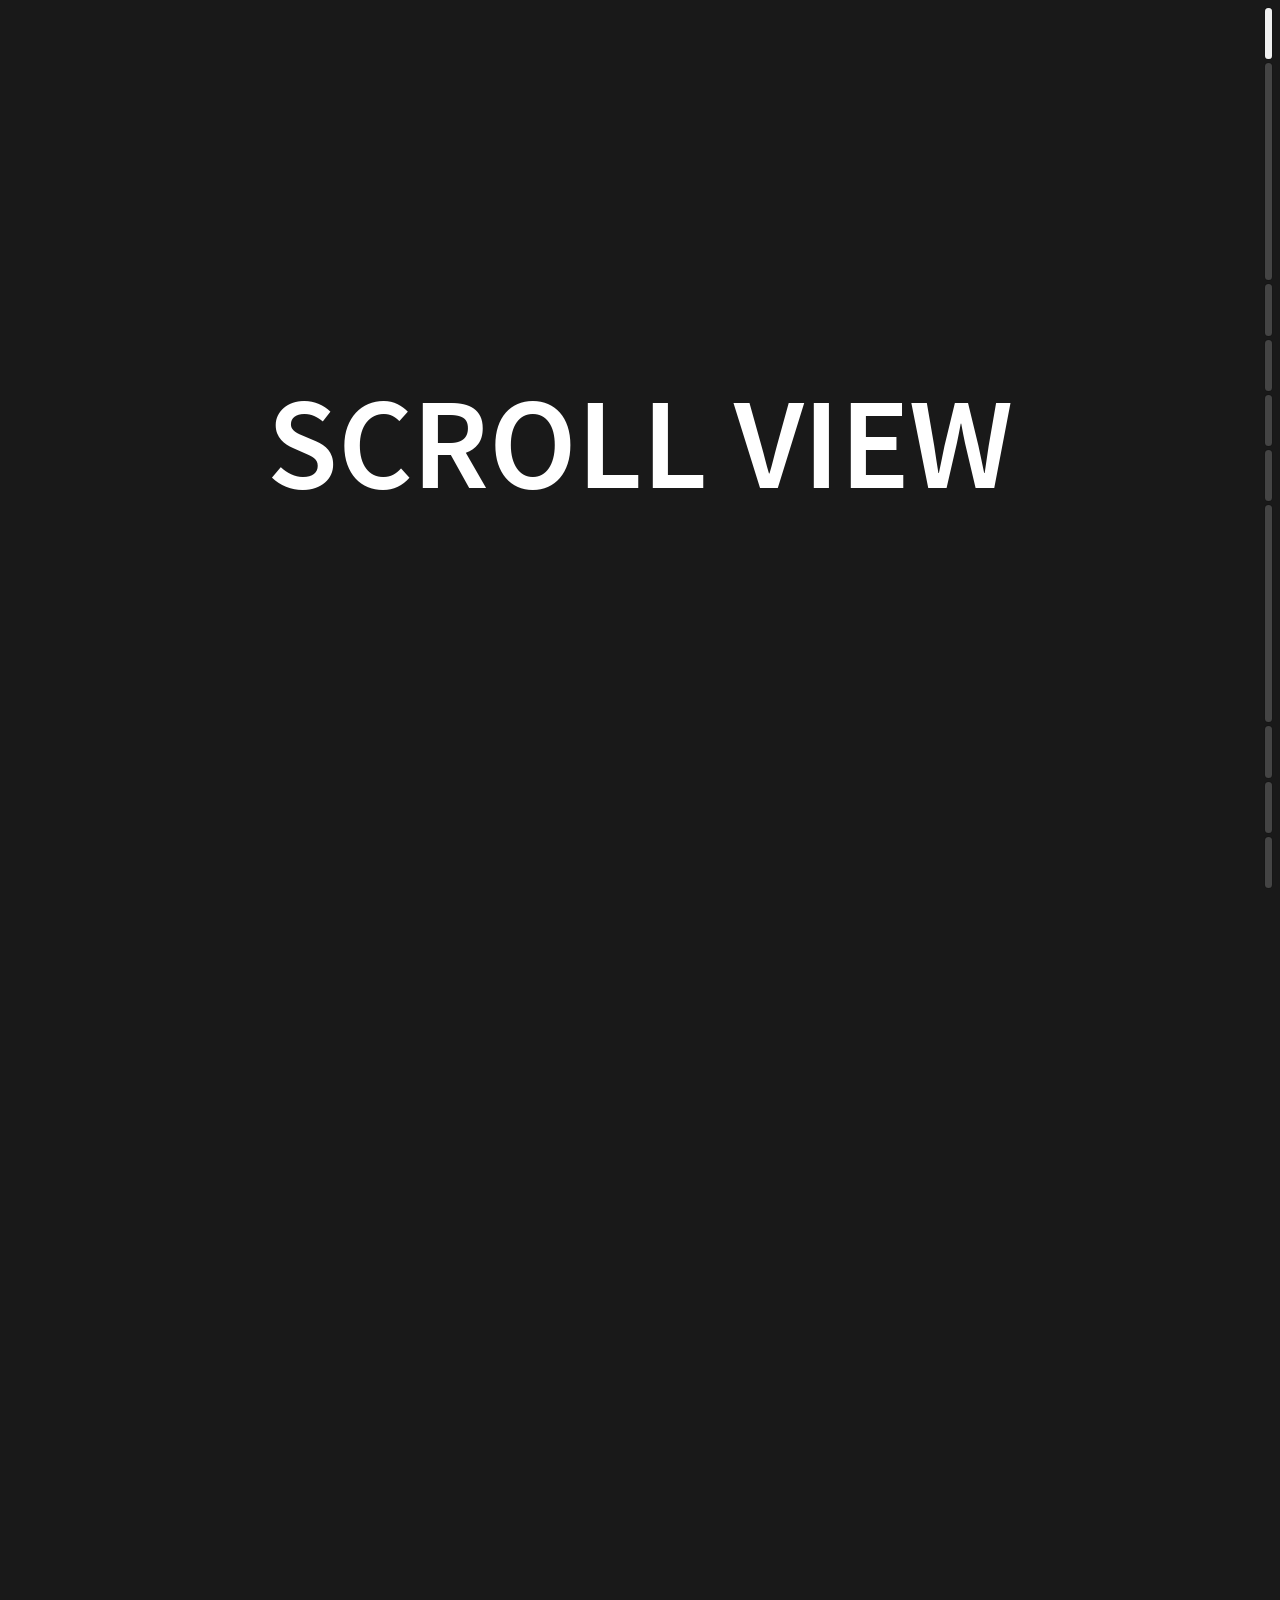
<file: talks/reveal.js/examples/scroll.html>
<!doctype html>
<html lang="en">

	<head>
		<meta charset="utf-8">

		<title>reveal.js - Scroll View</title>

		<meta name="viewport" content="width=device-width, initial-scale=1.0, maximum-scale=1.0, user-scalable=no">

		<link rel="stylesheet" href="../dist/reset.css">
		<link rel="stylesheet" href="../dist/reveal.css">
		<link rel="stylesheet" href="../dist/theme/black.css" id="theme">
    <link rel="stylesheet" href="../plugin/highlight/monokai.css">
	</head>

	<body>

		<div class="reveal">

			<div class="slides">

				<section><h1>Scroll View</h1></section>
				<section data-background="indigo">
					<h2>Scroll triggered fragments</h2>
					<ul>
						<li class="fragment fade-left">Step one</li>
						<li class="fragment fade-left">Step two</li>
						<li class="fragment fade-left">Step three</li>
					</ul>
				</section>
				<section data-background-color="#fff"><h2>Scrollbar inverts<br>based on slide bg</h2></section>
				<section data-auto-animate data-auto-animate-easing="cubic-bezier(0.770, 0.000, 0.175, 1.000)">
					<h2>Auto-Animate</h2>
					<p>Scroll triggered auto-animations 😍</p>
					<div class="r-hstack justify-center">
						<div data-id="box1" style="background: #999; width: 50px; height: 50px; margin: 10px; border-radius: 5px;"></div>
						<div data-id="box2" style="background: #999; width: 50px; height: 50px; margin: 10px; border-radius: 5px;"></div>
						<div data-id="box3" style="background: #999; width: 50px; height: 50px; margin: 10px; border-radius: 5px;"></div>
					</div>
				</section>
				<section data-auto-animate data-auto-animate-easing="cubic-bezier(0.770, 0.000, 0.175, 1.000)">
					<div class="r-hstack justify-center">
						<div data-id="box1" data-auto-animate-delay="0" style="background: cyan; width: 150px; height: 100px; margin: 10px;"></div>
						<div data-id="box2" data-auto-animate-delay="0.1" style="background: magenta; width: 150px; height: 100px; margin: 10px;"></div>
						<div data-id="box3" data-auto-animate-delay="0.2" style="background: yellow; width: 150px; height: 100px; margin: 10px;"></div>
					</div>
					<h2 style="margin-top: 20px;">Auto-Animate</h2>
				</section>
				<section data-auto-animate data-auto-animate-easing="cubic-bezier(0.770, 0.000, 0.175, 1.000)">
					<div class="r-stack">
						<div data-id="box1" style="background: cyan; width: 300px; height: 300px; border-radius: 200px;"></div>
						<div data-id="box2" style="background: magenta; width: 200px; height: 200px; border-radius: 200px;"></div>
						<div data-id="box3" style="background: yellow; width: 100px; height: 100px; border-radius: 200px;"></div>
					</div>
					<h2 style="margin-top: 20px;">Auto-Animate</h2>
				</section>
				<section data-background-gradient="linear-gradient(to bottom, #283b95, #17b2c3)" id="gradient-bg">
					<h2 data-id="code-title">Code highlights,<br />meet scroll triggers</h2>
					<pre data-id="code-animation"><code class="hljs javascript" data-trim data-line-numbers="|4,8-11|17|22-24"><script type="text/template">
						import React, { useState } from 'react';

						function Example() {
						  const [count, setCount] = useState(0);

						  return (
						    <div>
						      <p>You clicked {count} times</p>
						      <button onClick={() => setCount(count + 1)}>
						        Click me
						      </button>
						    </div>
						  );
						}

						function SecondExample() {
						  const [count, setCount] = useState(0);

						  return (
						    <div>
						      <p>You clicked {count} times</p>
						      <button onClick={() => setCount(count + 1)}>
						        Click me
						      </button>
						    </div>
						  );
						}
					</script></code></pre>
				</section>
				<section class="stack">
          <section data-background="https://static.slid.es/reveal/image-placeholder.png" id="image-bg">
            <h2>Image Backgrounds</h2>
          </section>
          <section data-background-video-muted data-background-video="https://s3.amazonaws.com/static.slid.es/site/homepage/v1/homepage-video-editor.mp4,https://s3.amazonaws.com/static.slid.es/site/homepage/v1/homepage-video-editor.webm">
            <div style="background-color: rgba(0, 0, 0, 0.9); color: #fff; padding: 20px;">
              <h2>Video background</h2>
            </div>
          </section>
        </section>
				<section><h2>The end</h2></section>

			</div>

		</div>

		<script src="../dist/reveal.js"></script>
		<script src="../plugin/notes/notes.js"></script>
		<script src="../plugin/markdown/markdown.js"></script>
		<script src="../plugin/highlight/highlight.js"></script>
		<script>
			Reveal.initialize({
				view: 'scroll',
				hash: true,

				plugins: [ RevealMarkdown, RevealHighlight, RevealNotes ]
			});
		</script>

	</body>
</html>
</file>
<file: talks/reveal.js/dist/reveal.css>
/**
 * reveal.js 5.1.0
 * https://revealjs.com
 * MIT licensed
 *
 * Copyright (C) 2011-2024 Hakim El Hattab, https://hakim.se
 */

.reveal .r-stretch,.reveal .stretch{max-width:none;max-height:none}.reveal pre.r-stretch code,.reveal pre.stretch code{height:100%;max-height:100%;box-sizing:border-box}.reveal .r-fit-text{display:inline-block;white-space:nowrap}.reveal .r-stack{display:grid;grid-template-rows:100%}.reveal .r-stack>*{grid-area:1/1;margin:auto}.reveal .r-hstack,.reveal .r-vstack{display:flex}.reveal .r-hstack img,.reveal .r-hstack video,.reveal .r-vstack img,.reveal .r-vstack video{min-width:0;min-height:0;object-fit:contain}.reveal .r-vstack{flex-direction:column;align-items:center;justify-content:center}.reveal .r-hstack{flex-direction:row;align-items:center;justify-content:center}.reveal .items-stretch{align-items:stretch}.reveal .items-start{align-items:flex-start}.reveal .items-center{align-items:center}.reveal .items-end{align-items:flex-end}.reveal .justify-between{justify-content:space-between}.reveal .justify-around{justify-content:space-around}.reveal .justify-start{justify-content:flex-start}.reveal .justify-center{justify-content:center}.reveal .justify-end{justify-content:flex-end}html.reveal-full-page{width:100%;height:100%;height:100vh;height:calc(var(--vh,1vh) * 100);height:100dvh;overflow:hidden}.reveal-viewport{height:100%;overflow:hidden;position:relative;line-height:1;margin:0;background-color:#fff;color:#000;--r-controls-spacing:12px;--r-overlay-header-height:40px;--r-overlay-margin:0px;--r-overlay-padding:6px;--r-overlay-gap:5px}.reveal-viewport:fullscreen{top:0!important;left:0!important;width:100%!important;height:100%!important;transform:none!important}.reveal .fragment{transition:all .2s ease}.reveal .fragment:not(.custom){opacity:0;visibility:hidden;will-change:opacity}.reveal .fragment.visible{opacity:1;visibility:inherit}.reveal .fragment.disabled{transition:none}.reveal .fragment.grow{opacity:1;visibility:inherit}.reveal .fragment.grow.visible{transform:scale(1.3)}.reveal .fragment.shrink{opacity:1;visibility:inherit}.reveal .fragment.shrink.visible{transform:scale(.7)}.reveal .fragment.zoom-in{transform:scale(.1)}.reveal .fragment.zoom-in.visible{transform:none}.reveal .fragment.fade-out{opacity:1;visibility:inherit}.reveal .fragment.fade-out.visible{opacity:0;visibility:hidden}.reveal .fragment.semi-fade-out{opacity:1;visibility:inherit}.reveal .fragment.semi-fade-out.visible{opacity:.5;visibility:inherit}.reveal .fragment.strike{opacity:1;visibility:inherit}.reveal .fragment.strike.visible{text-decoration:line-through}.reveal .fragment.fade-up{transform:translate(0,40px)}.reveal .fragment.fade-up.visible{transform:translate(0,0)}.reveal .fragment.fade-down{transform:translate(0,-40px)}.reveal .fragment.fade-down.visible{transform:translate(0,0)}.reveal .fragment.fade-right{transform:translate(-40px,0)}.reveal .fragment.fade-right.visible{transform:translate(0,0)}.reveal .fragment.fade-left{transform:translate(40px,0)}.reveal .fragment.fade-left.visible{transform:translate(0,0)}.reveal .fragment.current-visible,.reveal .fragment.fade-in-then-out{opacity:0;visibility:hidden}.reveal .fragment.current-visible.current-fragment,.reveal .fragment.fade-in-then-out.current-fragment{opacity:1;visibility:inherit}.reveal .fragment.fade-in-then-semi-out{opacity:0;visibility:hidden}.reveal .fragment.fade-in-then-semi-out.visible{opacity:.5;visibility:inherit}.reveal .fragment.fade-in-then-semi-out.current-fragment{opacity:1;visibility:inherit}.reveal .fragment.highlight-blue,.reveal .fragment.highlight-current-blue,.reveal .fragment.highlight-current-green,.reveal .fragment.highlight-current-red,.reveal .fragment.highlight-green,.reveal .fragment.highlight-red{opacity:1;visibility:inherit}.reveal .fragment.highlight-red.visible{color:#ff2c2d}.reveal .fragment.highlight-green.visible{color:#17ff2e}.reveal .fragment.highlight-blue.visible{color:#1b91ff}.reveal .fragment.highlight-current-red.current-fragment{color:#ff2c2d}.reveal .fragment.highlight-current-green.current-fragment{color:#17ff2e}.reveal .fragment.highlight-current-blue.current-fragment{color:#1b91ff}.reveal:after{content:"";font-style:italic}.reveal iframe{z-index:1}.reveal a{position:relative}@keyframes bounce-right{0%,10%,25%,40%,50%{transform:translateX(0)}20%{transform:translateX(10px)}30%{transform:translateX(-5px)}}@keyframes bounce-left{0%,10%,25%,40%,50%{transform:translateX(0)}20%{transform:translateX(-10px)}30%{transform:translateX(5px)}}@keyframes bounce-down{0%,10%,25%,40%,50%{transform:translateY(0)}20%{transform:translateY(10px)}30%{transform:translateY(-5px)}}.reveal .controls{display:none;position:absolute;top:auto;bottom:var(--r-controls-spacing);right:var(--r-controls-spacing);left:auto;z-index:11;color:#000;pointer-events:none;font-size:10px}.reveal .controls button{position:absolute;padding:0;background-color:transparent;border:0;outline:0;cursor:pointer;color:currentColor;transform:scale(.9999);transition:color .2s ease,opacity .2s ease,transform .2s ease;z-index:2;pointer-events:auto;font-size:inherit;visibility:hidden;opacity:0;-webkit-appearance:none;-webkit-tap-highlight-color:transparent}.reveal .controls .controls-arrow:after,.reveal .controls .controls-arrow:before{content:"";position:absolute;top:0;left:0;width:2.6em;height:.5em;border-radius:.25em;background-color:currentColor;transition:all .15s ease,background-color .8s ease;transform-origin:.2em 50%;will-change:transform}.reveal .controls .controls-arrow{position:relative;width:3.6em;height:3.6em}.reveal .controls .controls-arrow:before{transform:translateX(.5em) translateY(1.55em) rotate(45deg)}.reveal .controls .controls-arrow:after{transform:translateX(.5em) translateY(1.55em) rotate(-45deg)}.reveal .controls .controls-arrow:hover:before{transform:translateX(.5em) translateY(1.55em) rotate(40deg)}.reveal .controls .controls-arrow:hover:after{transform:translateX(.5em) translateY(1.55em) rotate(-40deg)}.reveal .controls .controls-arrow:active:before{transform:translateX(.5em) translateY(1.55em) rotate(36deg)}.reveal .controls .controls-arrow:active:after{transform:translateX(.5em) translateY(1.55em) rotate(-36deg)}.reveal .controls .navigate-left{right:6.4em;bottom:3.2em;transform:translateX(-10px)}.reveal .controls .navigate-left.highlight{animation:bounce-left 2s 50 both ease-out}.reveal .controls .navigate-right{right:0;bottom:3.2em;transform:translateX(10px)}.reveal .controls .navigate-right .controls-arrow{transform:rotate(180deg)}.reveal .controls .navigate-right.highlight{animation:bounce-right 2s 50 both ease-out}.reveal .controls .navigate-up{right:3.2em;bottom:6.4em;transform:translateY(-10px)}.reveal .controls .navigate-up .controls-arrow{transform:rotate(90deg)}.reveal .controls .navigate-down{right:3.2em;bottom:-1.4em;padding-bottom:1.4em;transform:translateY(10px)}.reveal .controls .navigate-down .controls-arrow{transform:rotate(-90deg)}.reveal .controls .navigate-down.highlight{animation:bounce-down 2s 50 both ease-out}.reveal .controls[data-controls-back-arrows=faded] .navigate-up.enabled{opacity:.3}.reveal .controls[data-controls-back-arrows=faded] .navigate-up.enabled:hover{opacity:1}.reveal .controls[data-controls-back-arrows=hidden] .navigate-up.enabled{opacity:0;visibility:hidden}.reveal .controls .enabled{visibility:visible;opacity:.9;cursor:pointer;transform:none}.reveal .controls .enabled.fragmented{opacity:.5}.reveal .controls .enabled.fragmented:hover,.reveal .controls .enabled:hover{opacity:1}.reveal:not(.rtl) .controls[data-controls-back-arrows=faded] .navigate-left.enabled{opacity:.3}.reveal:not(.rtl) .controls[data-controls-back-arrows=faded] .navigate-left.enabled:hover{opacity:1}.reveal:not(.rtl) .controls[data-controls-back-arrows=hidden] .navigate-left.enabled{opacity:0;visibility:hidden}.reveal.rtl .controls[data-controls-back-arrows=faded] .navigate-right.enabled{opacity:.3}.reveal.rtl .controls[data-controls-back-arrows=faded] .navigate-right.enabled:hover{opacity:1}.reveal.rtl .controls[data-controls-back-arrows=hidden] .navigate-right.enabled{opacity:0;visibility:hidden}.reveal[data-navigation-mode=linear].has-horizontal-slides .navigate-down,.reveal[data-navigation-mode=linear].has-horizontal-slides .navigate-up{display:none}.reveal:not(.has-vertical-slides) .controls .navigate-left,.reveal[data-navigation-mode=linear].has-horizontal-slides .navigate-left{bottom:1.4em;right:5.5em}.reveal:not(.has-vertical-slides) .controls .navigate-right,.reveal[data-navigation-mode=linear].has-horizontal-slides .navigate-right{bottom:1.4em;right:.5em}.reveal:not(.has-horizontal-slides) .controls .navigate-up{right:1.4em;bottom:5em}.reveal:not(.has-horizontal-slides) .controls .navigate-down{right:1.4em;bottom:.5em}.reveal.has-dark-background .controls{color:#fff}.reveal.has-light-background .controls{color:#000}.reveal.no-hover .controls .controls-arrow:active:before,.reveal.no-hover .controls .controls-arrow:hover:before{transform:translateX(.5em) translateY(1.55em) rotate(45deg)}.reveal.no-hover .controls .controls-arrow:active:after,.reveal.no-hover .controls .controls-arrow:hover:after{transform:translateX(.5em) translateY(1.55em) rotate(-45deg)}@media screen and (min-width:500px){.reveal-viewport{--r-controls-spacing:0.8em}.reveal .controls[data-controls-layout=edges]{top:0;right:0;bottom:0;left:0}.reveal .controls[data-controls-layout=edges] .navigate-down,.reveal .controls[data-controls-layout=edges] .navigate-left,.reveal .controls[data-controls-layout=edges] .navigate-right,.reveal .controls[data-controls-layout=edges] .navigate-up{bottom:auto;right:auto}.reveal .controls[data-controls-layout=edges] .navigate-left{top:50%;left:var(--r-controls-spacing);margin-top:-1.8em}.reveal .controls[data-controls-layout=edges] .navigate-right{top:50%;right:var(--r-controls-spacing);margin-top:-1.8em}.reveal .controls[data-controls-layout=edges] .navigate-up{top:var(--r-controls-spacing);left:50%;margin-left:-1.8em}.reveal .controls[data-controls-layout=edges] .navigate-down{bottom:calc(var(--r-controls-spacing) - 1.4em + .3em);left:50%;margin-left:-1.8em}}.reveal .progress{position:absolute;display:none;height:3px;width:100%;bottom:0;left:0;z-index:10;background-color:rgba(0,0,0,.2);color:#fff}.reveal .progress:after{content:"";display:block;position:absolute;height:10px;width:100%;top:-10px}.reveal .progress span{display:block;height:100%;width:100%;background-color:currentColor;transition:transform .8s cubic-bezier(.26,.86,.44,.985);transform-origin:0 0;transform:scaleX(0)}.reveal .slide-number{position:absolute;display:block;right:8px;bottom:8px;z-index:31;font-family:Helvetica,sans-serif;font-size:12px;line-height:1;color:#fff;background-color:rgba(0,0,0,.4);padding:5px}.reveal .slide-number a{color:currentColor}.reveal .slide-number-delimiter{margin:0 3px}.reveal{position:relative;width:100%;height:100%;overflow:hidden;touch-action:pinch-zoom}.reveal.embedded{touch-action:pan-y}.reveal.embedded.is-vertical-slide{touch-action:none}.reveal .slides{position:absolute;width:100%;height:100%;top:0;right:0;bottom:0;left:0;margin:auto;pointer-events:none;overflow:visible;z-index:1;text-align:center;perspective:600px;perspective-origin:50% 40%}.reveal .slides>section{perspective:600px}.reveal .slides>section,.reveal .slides>section>section{display:none;position:absolute;width:100%;pointer-events:auto;z-index:10;transform-style:flat;transition:transform-origin .8s cubic-bezier(.26,.86,.44,.985),transform .8s cubic-bezier(.26,.86,.44,.985),visibility .8s cubic-bezier(.26,.86,.44,.985),opacity .8s cubic-bezier(.26,.86,.44,.985)}.reveal[data-transition-speed=fast] .slides section{transition-duration:.4s}.reveal[data-transition-speed=slow] .slides section{transition-duration:1.2s}.reveal .slides section[data-transition-speed=fast]{transition-duration:.4s}.reveal .slides section[data-transition-speed=slow]{transition-duration:1.2s}.reveal .slides>section.stack{padding-top:0;padding-bottom:0;pointer-events:none;height:100%}.reveal .slides>section.present,.reveal .slides>section>section.present{display:block;z-index:11;opacity:1}.reveal .slides>section:empty,.reveal .slides>section>section:empty,.reveal .slides>section>section[data-background-interactive],.reveal .slides>section[data-background-interactive]{pointer-events:none}.reveal.center,.reveal.center .slides,.reveal.center .slides section{min-height:0!important}.reveal .slides>section:not(.present),.reveal .slides>section>section:not(.present){pointer-events:none}.reveal.overview .slides>section,.reveal.overview .slides>section>section{pointer-events:auto}.reveal .slides>section.future,.reveal .slides>section.future>section,.reveal .slides>section.past,.reveal .slides>section.past>section,.reveal .slides>section>section.future,.reveal .slides>section>section.past{opacity:0}.reveal .slides>section[data-transition=slide].past,.reveal .slides>section[data-transition~=slide-out].past,.reveal.slide .slides>section:not([data-transition]).past{transform:translate(-150%,0)}.reveal .slides>section[data-transition=slide].future,.reveal .slides>section[data-transition~=slide-in].future,.reveal.slide .slides>section:not([data-transition]).future{transform:translate(150%,0)}.reveal .slides>section>section[data-transition=slide].past,.reveal .slides>section>section[data-transition~=slide-out].past,.reveal.slide .slides>section>section:not([data-transition]).past{transform:translate(0,-150%)}.reveal .slides>section>section[data-transition=slide].future,.reveal .slides>section>section[data-transition~=slide-in].future,.reveal.slide .slides>section>section:not([data-transition]).future{transform:translate(0,150%)}.reveal .slides>section[data-transition=linear].past,.reveal .slides>section[data-transition~=linear-out].past,.reveal.linear .slides>section:not([data-transition]).past{transform:translate(-150%,0)}.reveal .slides>section[data-transition=linear].future,.reveal .slides>section[data-transition~=linear-in].future,.reveal.linear .slides>section:not([data-transition]).future{transform:translate(150%,0)}.reveal .slides>section>section[data-transition=linear].past,.reveal .slides>section>section[data-transition~=linear-out].past,.reveal.linear .slides>section>section:not([data-transition]).past{transform:translate(0,-150%)}.reveal .slides>section>section[data-transition=linear].future,.reveal .slides>section>section[data-transition~=linear-in].future,.reveal.linear .slides>section>section:not([data-transition]).future{transform:translate(0,150%)}.reveal .slides section[data-transition=default].stack,.reveal.default .slides section.stack{transform-style:preserve-3d}.reveal .slides>section[data-transition=default].past,.reveal .slides>section[data-transition~=default-out].past,.reveal.default .slides>section:not([data-transition]).past{transform:translate3d(-100%,0,0) rotateY(-90deg) translate3d(-100%,0,0)}.reveal .slides>section[data-transition=default].future,.reveal .slides>section[data-transition~=default-in].future,.reveal.default .slides>section:not([data-transition]).future{transform:translate3d(100%,0,0) rotateY(90deg) translate3d(100%,0,0)}.reveal .slides>section>section[data-transition=default].past,.reveal .slides>section>section[data-transition~=default-out].past,.reveal.default .slides>section>section:not([data-transition]).past{transform:translate3d(0,-300px,0) rotateX(70deg) translate3d(0,-300px,0)}.reveal .slides>section>section[data-transition=default].future,.reveal .slides>section>section[data-transition~=default-in].future,.reveal.default .slides>section>section:not([data-transition]).future{transform:translate3d(0,300px,0) rotateX(-70deg) translate3d(0,300px,0)}.reveal .slides section[data-transition=convex].stack,.reveal.convex .slides section.stack{transform-style:preserve-3d}.reveal .slides>section[data-transition=convex].past,.reveal .slides>section[data-transition~=convex-out].past,.reveal.convex .slides>section:not([data-transition]).past{transform:translate3d(-100%,0,0) rotateY(-90deg) translate3d(-100%,0,0)}.reveal .slides>section[data-transition=convex].future,.reveal .slides>section[data-transition~=convex-in].future,.reveal.convex .slides>section:not([data-transition]).future{transform:translate3d(100%,0,0) rotateY(90deg) translate3d(100%,0,0)}.reveal .slides>section>section[data-transition=convex].past,.reveal .slides>section>section[data-transition~=convex-out].past,.reveal.convex .slides>section>section:not([data-transition]).past{transform:translate3d(0,-300px,0) rotateX(70deg) translate3d(0,-300px,0)}.reveal .slides>section>section[data-transition=convex].future,.reveal .slides>section>section[data-transition~=convex-in].future,.reveal.convex .slides>section>section:not([data-transition]).future{transform:translate3d(0,300px,0) rotateX(-70deg) translate3d(0,300px,0)}.reveal .slides section[data-transition=concave].stack,.reveal.concave .slides section.stack{transform-style:preserve-3d}.reveal .slides>section[data-transition=concave].past,.reveal .slides>section[data-transition~=concave-out].past,.reveal.concave .slides>section:not([data-transition]).past{transform:translate3d(-100%,0,0) rotateY(90deg) translate3d(-100%,0,0)}.reveal .slides>section[data-transition=concave].future,.reveal .slides>section[data-transition~=concave-in].future,.reveal.concave .slides>section:not([data-transition]).future{transform:translate3d(100%,0,0) rotateY(-90deg) translate3d(100%,0,0)}.reveal .slides>section>section[data-transition=concave].past,.reveal .slides>section>section[data-transition~=concave-out].past,.reveal.concave .slides>section>section:not([data-transition]).past{transform:translate3d(0,-80%,0) rotateX(-70deg) translate3d(0,-80%,0)}.reveal .slides>section>section[data-transition=concave].future,.reveal .slides>section>section[data-transition~=concave-in].future,.reveal.concave .slides>section>section:not([data-transition]).future{transform:translate3d(0,80%,0) rotateX(70deg) translate3d(0,80%,0)}.reveal .slides section[data-transition=zoom],.reveal.zoom .slides section:not([data-transition]){transition-timing-function:ease}.reveal .slides>section[data-transition=zoom].past,.reveal .slides>section[data-transition~=zoom-out].past,.reveal.zoom .slides>section:not([data-transition]).past{visibility:hidden;transform:scale(16)}.reveal .slides>section[data-transition=zoom].future,.reveal .slides>section[data-transition~=zoom-in].future,.reveal.zoom .slides>section:not([data-transition]).future{visibility:hidden;transform:scale(.2)}.reveal .slides>section>section[data-transition=zoom].past,.reveal .slides>section>section[data-transition~=zoom-out].past,.reveal.zoom .slides>section>section:not([data-transition]).past{transform:scale(16)}.reveal .slides>section>section[data-transition=zoom].future,.reveal .slides>section>section[data-transition~=zoom-in].future,.reveal.zoom .slides>section>section:not([data-transition]).future{transform:scale(.2)}.reveal.cube .slides{perspective:1300px}.reveal.cube .slides section{padding:30px;min-height:700px;backface-visibility:hidden;box-sizing:border-box;transform-style:preserve-3d}.reveal.center.cube .slides section{min-height:0}.reveal.cube .slides section:not(.stack):before{content:"";position:absolute;display:block;width:100%;height:100%;left:0;top:0;background:rgba(0,0,0,.1);border-radius:4px;transform:translateZ(-20px)}.reveal.cube .slides section:not(.stack):after{content:"";position:absolute;display:block;width:90%;height:30px;left:5%;bottom:0;background:0 0;z-index:1;border-radius:4px;box-shadow:0 95px 25px rgba(0,0,0,.2);transform:translateZ(-90px) rotateX(65deg)}.reveal.cube .slides>section.stack{padding:0;background:0 0}.reveal.cube .slides>section.past{transform-origin:100% 0;transform:translate3d(-100%,0,0) rotateY(-90deg)}.reveal.cube .slides>section.future{transform-origin:0 0;transform:translate3d(100%,0,0) rotateY(90deg)}.reveal.cube .slides>section>section.past{transform-origin:0 100%;transform:translate3d(0,-100%,0) rotateX(90deg)}.reveal.cube .slides>section>section.future{transform-origin:0 0;transform:translate3d(0,100%,0) rotateX(-90deg)}.reveal.page .slides{perspective-origin:0 50%;perspective:3000px}.reveal.page .slides section{padding:30px;min-height:700px;box-sizing:border-box;transform-style:preserve-3d}.reveal.page .slides section.past{z-index:12}.reveal.page .slides section:not(.stack):before{content:"";position:absolute;display:block;width:100%;height:100%;left:0;top:0;background:rgba(0,0,0,.1);transform:translateZ(-20px)}.reveal.page .slides section:not(.stack):after{content:"";position:absolute;display:block;width:90%;height:30px;left:5%;bottom:0;background:0 0;z-index:1;border-radius:4px;box-shadow:0 95px 25px rgba(0,0,0,.2);transform:translateZ(-90px) rotateX(65deg)}.reveal.page .slides>section.stack{padding:0;background:0 0}.reveal.page .slides>section.past{transform-origin:0 0;transform:translate3d(-40%,0,0) rotateY(-80deg)}.reveal.page .slides>section.future{transform-origin:100% 0;transform:translate3d(0,0,0)}.reveal.page .slides>section>section.past{transform-origin:0 0;transform:translate3d(0,-40%,0) rotateX(80deg)}.reveal.page .slides>section>section.future{transform-origin:0 100%;transform:translate3d(0,0,0)}.reveal .slides section[data-transition=fade],.reveal.fade .slides section:not([data-transition]),.reveal.fade .slides>section>section:not([data-transition]){transform:none;transition:opacity .5s}.reveal.fade.overview .slides section,.reveal.fade.overview .slides>section>section{transition:none}.reveal .slides section[data-transition=none],.reveal.none .slides section:not([data-transition]){transform:none;transition:none}.reveal .pause-overlay{position:absolute;top:0;left:0;width:100%;height:100%;background:#000;visibility:hidden;opacity:0;z-index:100;transition:all 1s ease}.reveal .pause-overlay .resume-button{position:absolute;bottom:20px;right:20px;color:#ccc;border-radius:2px;padding:6px 14px;border:2px solid #ccc;font-size:16px;background:0 0;cursor:pointer}.reveal .pause-overlay .resume-button:hover{color:#fff;border-color:#fff}.reveal.paused .pause-overlay{visibility:visible;opacity:1}.reveal .no-transition,.reveal .no-transition *,.reveal .slides.disable-slide-transitions section{transition:none!important}.reveal .slides.disable-slide-transitions section{transform:none!important}.reveal .backgrounds{position:absolute;width:100%;height:100%;top:0;left:0;perspective:600px}.reveal .slide-background{display:none;position:absolute;width:100%;height:100%;opacity:0;visibility:hidden;overflow:hidden;background-color:rgba(0,0,0,0);transition:all .8s cubic-bezier(.26,.86,.44,.985)}.reveal .slide-background-content{position:absolute;width:100%;height:100%;background-position:50% 50%;background-repeat:no-repeat;background-size:cover}.reveal .slide-background.stack{display:block}.reveal .slide-background.present{opacity:1;visibility:visible;z-index:2}.print-pdf .reveal .slide-background{opacity:1!important;visibility:visible!important}.reveal .slide-background video{position:absolute;width:100%;height:100%;max-width:none;max-height:none;top:0;left:0;object-fit:cover}.reveal .slide-background[data-background-size=contain] video{object-fit:contain}.reveal>.backgrounds .slide-background[data-background-transition=none],.reveal[data-background-transition=none]>.backgrounds .slide-background:not([data-background-transition]){transition:none}.reveal>.backgrounds .slide-background[data-background-transition=slide],.reveal[data-background-transition=slide]>.backgrounds .slide-background:not([data-background-transition]){opacity:1}.reveal>.backgrounds .slide-background.past[data-background-transition=slide],.reveal[data-background-transition=slide]>.backgrounds .slide-background.past:not([data-background-transition]){transform:translate(-100%,0)}.reveal>.backgrounds .slide-background.future[data-background-transition=slide],.reveal[data-background-transition=slide]>.backgrounds .slide-background.future:not([data-background-transition]){transform:translate(100%,0)}.reveal>.backgrounds .slide-background>.slide-background.past[data-background-transition=slide],.reveal[data-background-transition=slide]>.backgrounds .slide-background>.slide-background.past:not([data-background-transition]){transform:translate(0,-100%)}.reveal>.backgrounds .slide-background>.slide-background.future[data-background-transition=slide],.reveal[data-background-transition=slide]>.backgrounds .slide-background>.slide-background.future:not([data-background-transition]){transform:translate(0,100%)}.reveal>.backgrounds .slide-background.past[data-background-transition=convex],.reveal[data-background-transition=convex]>.backgrounds .slide-background.past:not([data-background-transition]){opacity:0;transform:translate3d(-100%,0,0) rotateY(-90deg) translate3d(-100%,0,0)}.reveal>.backgrounds .slide-background.future[data-background-transition=convex],.reveal[data-background-transition=convex]>.backgrounds .slide-background.future:not([data-background-transition]){opacity:0;transform:translate3d(100%,0,0) rotateY(90deg) translate3d(100%,0,0)}.reveal>.backgrounds .slide-background>.slide-background.past[data-background-transition=convex],.reveal[data-background-transition=convex]>.backgrounds .slide-background>.slide-background.past:not([data-background-transition]){opacity:0;transform:translate3d(0,-100%,0) rotateX(90deg) translate3d(0,-100%,0)}.reveal>.backgrounds .slide-background>.slide-background.future[data-background-transition=convex],.reveal[data-background-transition=convex]>.backgrounds .slide-background>.slide-background.future:not([data-background-transition]){opacity:0;transform:translate3d(0,100%,0) rotateX(-90deg) translate3d(0,100%,0)}.reveal>.backgrounds .slide-background.past[data-background-transition=concave],.reveal[data-background-transition=concave]>.backgrounds .slide-background.past:not([data-background-transition]){opacity:0;transform:translate3d(-100%,0,0) rotateY(90deg) translate3d(-100%,0,0)}.reveal>.backgrounds .slide-background.future[data-background-transition=concave],.reveal[data-background-transition=concave]>.backgrounds .slide-background.future:not([data-background-transition]){opacity:0;transform:translate3d(100%,0,0) rotateY(-90deg) translate3d(100%,0,0)}.reveal>.backgrounds .slide-background>.slide-background.past[data-background-transition=concave],.reveal[data-background-transition=concave]>.backgrounds .slide-background>.slide-background.past:not([data-background-transition]){opacity:0;transform:translate3d(0,-100%,0) rotateX(-90deg) translate3d(0,-100%,0)}.reveal>.backgrounds .slide-background>.slide-background.future[data-background-transition=concave],.reveal[data-background-transition=concave]>.backgrounds .slide-background>.slide-background.future:not([data-background-transition]){opacity:0;transform:translate3d(0,100%,0) rotateX(90deg) translate3d(0,100%,0)}.reveal>.backgrounds .slide-background[data-background-transition=zoom],.reveal[data-background-transition=zoom]>.backgrounds .slide-background:not([data-background-transition]){transition-timing-function:ease}.reveal>.backgrounds .slide-background.past[data-background-transition=zoom],.reveal[data-background-transition=zoom]>.backgrounds .slide-background.past:not([data-background-transition]){opacity:0;visibility:hidden;transform:scale(16)}.reveal>.backgrounds .slide-background.future[data-background-transition=zoom],.reveal[data-background-transition=zoom]>.backgrounds .slide-background.future:not([data-background-transition]){opacity:0;visibility:hidden;transform:scale(.2)}.reveal>.backgrounds .slide-background>.slide-background.past[data-background-transition=zoom],.reveal[data-background-transition=zoom]>.backgrounds .slide-background>.slide-background.past:not([data-background-transition]){opacity:0;visibility:hidden;transform:scale(16)}.reveal>.backgrounds .slide-background>.slide-background.future[data-background-transition=zoom],.reveal[data-background-transition=zoom]>.backgrounds .slide-background>.slide-background.future:not([data-background-transition]){opacity:0;visibility:hidden;transform:scale(.2)}.reveal[data-transition-speed=fast]>.backgrounds .slide-background{transition-duration:.4s}.reveal[data-transition-speed=slow]>.backgrounds .slide-background{transition-duration:1.2s}.reveal [data-auto-animate-target^=unmatched]{will-change:opacity}.reveal section[data-auto-animate]:not(.stack):not([data-auto-animate=running]) [data-auto-animate-target^=unmatched]{opacity:0}.reveal.overview{perspective-origin:50% 50%;perspective:700px}.reveal.overview .slides section{height:100%;top:0!important;opacity:1!important;overflow:hidden;visibility:visible!important;cursor:pointer;box-sizing:border-box}.reveal.overview .slides section.present,.reveal.overview .slides section:hover{outline:10px solid rgba(150,150,150,.4);outline-offset:10px}.reveal.overview .slides section .fragment{opacity:1;transition:none}.reveal.overview .slides section:after,.reveal.overview .slides section:before{display:none!important}.reveal.overview .slides>section.stack{padding:0;top:0!important;background:0 0;outline:0;overflow:visible}.reveal.overview .backgrounds{perspective:inherit}.reveal.overview .backgrounds .slide-background{opacity:1;visibility:visible;outline:10px solid rgba(150,150,150,.1);outline-offset:10px}.reveal.overview .backgrounds .slide-background.stack{overflow:visible}.reveal.overview .slides section,.reveal.overview-deactivating .slides section{transition:none}.reveal.overview .backgrounds .slide-background,.reveal.overview-deactivating .backgrounds .slide-background{transition:none}.reveal.rtl .slides,.reveal.rtl .slides h1,.reveal.rtl .slides h2,.reveal.rtl .slides h3,.reveal.rtl .slides h4,.reveal.rtl .slides h5,.reveal.rtl .slides h6{direction:rtl;font-family:sans-serif}.reveal.rtl code,.reveal.rtl pre{direction:ltr}.reveal.rtl ol,.reveal.rtl ul{text-align:right}.reveal.rtl .progress span{transform-origin:100% 0}.reveal.has-parallax-background .backgrounds{transition:all .8s ease}.reveal.has-parallax-background[data-transition-speed=fast] .backgrounds{transition-duration:.4s}.reveal.has-parallax-background[data-transition-speed=slow] .backgrounds{transition-duration:1.2s}@keyframes fade-in{from{opacity:0}to{opacity:1}}@keyframes scale-up{from{transform:scale(.95)}to{transform:scale(1)}}.reveal [data-preview-image],.reveal [data-preview-video]{cursor:zoom-in}.r-overlay{position:absolute;top:var(--r-overlay-margin);right:var(--r-overlay-margin);bottom:var(--r-overlay-margin);left:var(--r-overlay-margin);border-radius:min(var(--r-overlay-margin),6px);z-index:1000;background:rgba(0,0,0,.95);-webkit-backdrop-filter:blur(10px);backdrop-filter:blur(10px);transition:all .3s ease;color:#fff;animation:fade-in .3s ease;font-family:ui-sans-serif,system-ui,-apple-system,Helvetica,sans-serif}.r-overlay-viewport{position:absolute;top:var(--r-overlay-padding);right:var(--r-overlay-padding);bottom:var(--r-overlay-padding);left:var(--r-overlay-padding);gap:var(--r-overlay-gap);display:flex;flex-direction:column}.r-overlay-header{display:flex;z-index:2;box-sizing:border-box;align-items:center;justify-content:flex-end;height:var(--r-overlay-header-height);gap:6px}.r-overlay-header .r-overlay-button{all:unset;display:flex;align-items:center;justify-content:center;min-width:var(--r-overlay-header-height);min-height:var(--r-overlay-header-height);padding:0 10px;opacity:1;border-radius:6px;font-size:18px;gap:8px;cursor:pointer;box-sizing:border-box}.r-overlay-header .r-overlay-button:hover{opacity:1;background-color:rgba(255,255,255,.15)}.r-overlay-header .icon{display:inline-block;width:20px;height:20px;background-position:50% 50%;background-size:100%;background-repeat:no-repeat}.r-overlay-close .icon{background-image:url([data-uri])}.r-overlay-external .icon{background-image:url([data-uri])}.r-overlay-content{position:relative;display:grid;place-items:center;border-radius:6px;overflow:hidden;flex-grow:1;background-color:rgba(20,20,20,.8);animation:scale-up .5s cubic-bezier(.26,.86,.44,.985)}.r-overlay-spinner{position:absolute;display:block;top:50%;left:50%;width:32px;height:32px;margin:-16px 0 0 -16px;z-index:10;background-image:url([data-uri]%2F%2F%2F6%2Bvr8nJybW1tcDAwOjo6Nvb26ioqKOjo7Ozs%2FLy8vz8%2FAAAAAAAAAAAACH%2FC05FVFNDQVBFMi4wAwEAAAAh%2FhpDcmVhdGVkIHdpdGggYWpheGxvYWQuaW5mbwAh%[base64]%2FV%2FnmOM82XiHRLYKhKP1oZmADdEAAAh%2BQQJCgAAACwAAAAAIAAgAAAE6hDISWlZpOrNp1lGNRSdRpDUolIGw5RUYhhHukqFu8DsrEyqnWThGvAmhVlteBvojpTDDBUEIFwMFBRAmBkSgOrBFZogCASwBDEY%2FCZSg7GSE0gSCjQBMVG023xWBhklAnoEdhQEfyNqMIcKjhRsjEdnezB%2BA4k8gTwJhFuiW4dokXiloUepBAp5qaKpp6%2BHo7aWW54wl7obvEe0kRuoplCGepwSx2jJvqHEmGt6whJpGpfJCHmOoNHKaHx61WiSR92E4lbFoq%2BB6QDtuetcaBPnW6%2BO7wDHpIiK9SaVK5GgV543tzjgGcghAgAh%[base64]%2B%2BG%2Bw48edZPK%2BM6hLJpQg484enXIdQFSS1u6UhksENEQAAIfkECQoAAAAsAAAAACAAIAAABOcQyEmpGKLqzWcZRVUQnZYg1aBSh2GUVEIQ2aQOE%2BG%2BcD4ntpWkZQj1JIiZIogDFFyHI0UxQwFugMSOFIPJftfVAEoZLBbcLEFhlQiqGp1Vd140AUklUN3eCA51C1EWMzMCezCBBmkxVIVHBWd3HHl9JQOIJSdSnJ0TDKChCwUJjoWMPaGqDKannasMo6WnM562R5YluZRwur0wpgqZE7NKUm%2BFNRPIhjBJxKZteWuIBMN4zRMIVIhffcgojwCF117i4nlLnY5ztRLsnOk%2BaV%2BoJY7V7m76PdkS4trKcdg0Zc0tTcKkRAAAIfkECQoAAAAsAAAAACAAIAAABO4QyEkpKqjqzScpRaVkXZWQEximw1BSCUEIlDohrft6cpKCk5xid5MNJTaAIkekKGQkWyKHkvhKsR7ARmitkAYDYRIbUQRQjWBwJRzChi9CRlBcY1UN4g0%[base64]%[base64]%2BE71SRQeyqUToLA7VxF0JDyIQh%2FMVVPMt1ECZlfcjZJ9mIKoaTl1MRIl5o4CUKXOwmyrCInCKqcWtvadL2SYhyASyNDJ0uIiRMDjI0Fd30%2FiI2UA5GSS5UDj2l6NoqgOgN4gksEBgYFf0FDqKgHnyZ9OX8HrgYHdHpcHQULXAS2qKpENRg7eAMLC7kTBaixUYFkKAzWAAnLC7FLVxLWDBLKCwaKTULgEwbLA4hJtOkSBNqITT3xEgfLpBtzE%2FjiuL04RGEBgwWhShRgQExHBAAh%2BQQJCgAAACwAAAAAIAAgAAAE7xDISWlSqerNpyJKhWRdlSAVoVLCWk6JKlAqAavhO9UkUHsqlE6CwO1cRdCQ8iEIfzFVTzLdRAmZX3I2SfZiCqGk5dTESJeaOAlClzsJsqwiJwiqnFrb2nS9kmIcgEsjQydLiIlHehhpejaIjzh9eomSjZR%[base64]%2BE71SRQeyqUToLA7VxF0JDyIQh%[base64]%2BE71SRQeyqUToLA7VxF0JDyIQh%2FMVVPMt1ECZlfcjZJ9mIKoaTl1MRIl5o4CUKXOwmyrCInCKqcWtvadL2SYhyASyNDJ0uIiUd6GAULDJCRiXo1CpGXDJOUjY%2BYip9DhToJA4RBLwMLCwVDfRgbBAaqqoZ1XBMHswsHtxtFaH1iqaoGNgAIxRpbFAgfPQSqpbgGBqUD1wBXeCYp1AYZ19JJOYgH1KwA4UBvQwXUBxPqVD9L3sbp2BNk2xvvFPJd%2BMFCN6HAAIKgNggY0KtEBAAh%[base64]%2BvsYMDAzZQPC9VCNkDWUhGkuE5PxJNwiUK4UfLzOlD4WvzAHaoG9nxPi5d%2BjYUqfAhhykOFwJWiAAAIfkECQoAAAAsAAAAACAAIAAABPAQyElpUqnqzaciSoVkXVUMFaFSwlpOCcMYlErAavhOMnNLNo8KsZsMZItJEIDIFSkLGQoQTNhIsFehRww2CQLKF0tYGKYSg%2BygsZIuNqJksKgbfgIGepNo2cIUB3V1B3IvNiBYNQaDSTtfhhx0CwVPI0UJe0%2Bbm4g5VgcGoqOcnjmjqDSdnhgEoamcsZuXO1aWQy8KAwOAuTYYGwi7w5h%2BKr0SJ8MFihpNbx%2B4Erq7BYBuzsdiH1jCAzoSfl0rVirNbRXlBBlLX%2BBP0XJLAPGzTkAuAOqb0WT5AH7OcdCm5B8TgRwSRKIHQtaLCwg1RAAAOwAAAAAAAAAAAA%3D%3D);visibility:hidden;opacity:0}.r-overlay-preview .r-overlay-content iframe{width:100%;height:100%;max-width:100%;max-height:100%;border:0;opacity:0;visibility:hidden;transition:all .3s ease}.r-overlay-preview[data-state=loaded] iframe{opacity:1;visibility:visible}.r-overlay-preview .r-overlay-content img,.r-overlay-preview .r-overlay-content video{position:absolute;max-width:100%;max-height:100%;width:100%;height:100%;margin:0;object-fit:scale-down}.r-overlay-preview[data-preview-fit=none] img,.r-overlay-preview[data-preview-fit=none] video{object-fit:none}.r-overlay-preview[data-preview-fit=scale-down] img,.r-overlay-preview[data-preview-fit=scale-down] video{object-fit:scale-down}.r-overlay-preview[data-preview-fit=contain] img,.r-overlay-preview[data-preview-fit=contain] video{object-fit:contain}.r-overlay-preview[data-preview-fit=cover] img,.r-overlay-preview[data-preview-fit=cover] video{object-fit:cover}.r-overlay-preview[data-state=loaded] .r-overlay-content-inner{position:absolute;z-index:-1;left:0;top:45%;width:100%;text-align:center;letter-spacing:normal}.r-overlay-preview .r-overlay-error{font-size:18px;color:orange}.r-overlay-preview .x-frame-error{opacity:0;transition:opacity .3s ease .3s}.r-overlay-preview[data-state=loaded] .x-frame-error{opacity:1}.r-overlay-preview[data-state=loading] .r-overlay-spinner{opacity:.6;visibility:visible}.r-overlay-help .r-overlay-content{overflow:auto}.r-overlay-help-content{max-width:560px;padding:20px 0;margin:auto;text-align:center;letter-spacing:normal}.r-overlay-help-content .title{font-size:20px;margin-top:0}.r-overlay-help .r-overlay-help-content table{border:1px solid #fff;border-collapse:collapse;font-size:16px;text-align:left}.r-overlay-help .r-overlay-help-content table td,.r-overlay-help .r-overlay-help-content table th{width:240px;padding:14px;border:1px solid #fff;vertical-align:middle}.r-overlay-help .r-overlay-help-content table th{padding-top:20px;padding-bottom:20px}.reveal .playback{position:absolute;left:15px;bottom:20px;z-index:30;cursor:pointer;transition:all .4s ease;-webkit-tap-highlight-color:transparent}.reveal.overview .playback{opacity:0;visibility:hidden}.reveal .hljs{min-height:100%}.reveal .hljs table{margin:initial}.reveal .hljs-ln-code,.reveal .hljs-ln-numbers{padding:0;border:0}.reveal .hljs-ln-numbers{opacity:.6;padding-right:.75em;text-align:right;vertical-align:top}.reveal .hljs.has-highlights tr:not(.highlight-line){opacity:.4}.reveal .hljs.has-highlights.fragment{transition:all .2s ease}.reveal .hljs:not(:first-child).fragment{position:absolute;top:0;left:0;width:100%;box-sizing:border-box}.reveal pre[data-auto-animate-target]{overflow:hidden}.reveal pre[data-auto-animate-target] code{height:100%}.reveal .roll{display:inline-block;line-height:1.2;overflow:hidden;vertical-align:top;perspective:400px;perspective-origin:50% 50%}.reveal .roll:hover{background:0 0;text-shadow:none}.reveal .roll span{display:block;position:relative;padding:0 2px;pointer-events:none;transition:all .4s ease;transform-origin:50% 0;transform-style:preserve-3d;backface-visibility:hidden}.reveal .roll:hover span{background:rgba(0,0,0,.5);transform:translate3d(0,0,-45px) rotateX(90deg)}.reveal .roll span:after{content:attr(data-title);display:block;position:absolute;left:0;top:0;padding:0 2px;backface-visibility:hidden;transform-origin:50% 0;transform:translate3d(0,110%,0) rotateX(-90deg)}.reveal aside.notes{display:none}.reveal .speaker-notes{display:none;position:absolute;width:33.3333333333%;height:100%;top:0;left:100%;padding:14px 18px 14px 18px;z-index:1;font-size:18px;line-height:1.4;border:1px solid rgba(0,0,0,.05);color:#222;background-color:#f5f5f5;overflow:auto;box-sizing:border-box;text-align:left;font-family:Helvetica,sans-serif;-webkit-overflow-scrolling:touch}.reveal .speaker-notes .notes-placeholder{color:#ccc;font-style:italic}.reveal .speaker-notes:focus{outline:0}.reveal .speaker-notes:before{content:"Speaker notes";display:block;margin-bottom:10px;opacity:.5}.reveal.show-notes{max-width:75%;overflow:visible}.reveal.show-notes .speaker-notes{display:block}@media screen and (min-width:1600px){.reveal .speaker-notes{font-size:20px}}@media screen and (max-width:1024px){.reveal.show-notes{border-left:0;max-width:none;max-height:70%;max-height:70vh;overflow:visible}.reveal.show-notes .speaker-notes{top:100%;left:0;width:100%;height:30vh;border:0}}@media screen and (max-width:600px){.reveal.show-notes{max-height:60%;max-height:60vh}.reveal.show-notes .speaker-notes{top:100%;height:40vh}.reveal .speaker-notes{font-size:14px}}.reveal .jump-to-slide{position:absolute;top:15px;left:15px;z-index:30;font-size:32px;-webkit-tap-highlight-color:transparent}.reveal .jump-to-slide-input{background:0 0;padding:8px;font-size:inherit;color:currentColor;border:0}.reveal .jump-to-slide-input::placeholder{color:currentColor;opacity:.5}.reveal.has-dark-background .jump-to-slide-input{color:#fff}.reveal.has-light-background .jump-to-slide-input{color:#222}.reveal .jump-to-slide-input:focus{outline:0}.zoomed .reveal *,.zoomed .reveal :after,.zoomed .reveal :before{backface-visibility:visible!important}.zoomed .reveal .controls,.zoomed .reveal .progress{opacity:0}.zoomed .reveal .roll span{background:0 0}.zoomed .reveal .roll span:after{visibility:hidden}.reveal-viewport.loading-scroll-mode{visibility:hidden}.reveal-viewport.reveal-scroll{margin:0 auto;overflow:auto;overflow-x:hidden;overflow-y:auto;z-index:1;--r-scrollbar-width:7px;--r-scrollbar-trigger-size:5px;--r-controls-spacing:8px}@media screen and (max-width:500px){.reveal-viewport.reveal-scroll{--r-scrollbar-width:3px;--r-scrollbar-trigger-size:3px}}.reveal-viewport.reveal-scroll .backgrounds,.reveal-viewport.reveal-scroll .controls,.reveal-viewport.reveal-scroll .playback,.reveal-viewport.reveal-scroll .progress,.reveal-viewport.reveal-scroll .slide-number,.reveal-viewport.reveal-scroll .speaker-notes{display:none!important}.reveal-viewport.reveal-scroll .pause-overlay,.reveal-viewport.reveal-scroll .r-overlay{position:fixed}.reveal-viewport.reveal-scroll .reveal{overflow:visible;touch-action:manipulation}.reveal-viewport.reveal-scroll .slides{position:static;pointer-events:initial;left:auto;top:auto;width:100%!important;margin:0;padding:0;overflow:visible;display:block;perspective:none;perspective-origin:50% 50%}.reveal-viewport.reveal-scroll .scroll-page{position:relative;width:100%;height:calc(var(--page-height) + var(--page-scroll-padding));z-index:1;overflow:visible}.reveal-viewport.reveal-scroll .scroll-page-sticky{position:sticky;height:var(--page-height);top:0}.reveal-viewport.reveal-scroll .scroll-page-content{position:absolute;top:0;left:0;width:100%;height:100%;overflow:hidden}.reveal-viewport.reveal-scroll .scroll-page section{visibility:visible!important;display:block!important;position:absolute!important;width:var(--slide-width)!important;height:var(--slide-height)!important;top:50%!important;left:50%!important;opacity:1!important;transform:scale(var(--slide-scale)) translate(-50%,-50%)!important;transform-style:flat!important;transform-origin:0 0!important}.reveal-viewport.reveal-scroll .slide-background{display:block!important;position:absolute;top:0;left:0;width:100%;height:100%;z-index:auto!important;visibility:visible;opacity:1;touch-action:manipulation}.reveal-viewport.reveal-scroll[data-scrollbar=auto]::-webkit-scrollbar,.reveal-viewport.reveal-scroll[data-scrollbar=true]::-webkit-scrollbar{display:none}.reveal-viewport.reveal-scroll[data-scrollbar=auto],.reveal-viewport.reveal-scroll[data-scrollbar=true]{scrollbar-width:none}.reveal-viewport.has-dark-background,.reveal.has-dark-background{--r-overlay-element-bg-color:240,240,240;--r-overlay-element-fg-color:0,0,0}.reveal-viewport.has-light-background,.reveal.has-light-background{--r-overlay-element-bg-color:0,0,0;--r-overlay-element-fg-color:240,240,240}.reveal-viewport.reveal-scroll .scrollbar{position:sticky;top:50%;z-index:20;opacity:0;transition:all .3s ease}.reveal-viewport.reveal-scroll .scrollbar.visible,.reveal-viewport.reveal-scroll .scrollbar:hover{opacity:1}.reveal-viewport.reveal-scroll .scrollbar .scrollbar-inner{position:absolute;width:var(--r-scrollbar-width);height:calc(var(--viewport-height) - var(--r-controls-spacing) * 2);right:var(--r-controls-spacing);top:0;transform:translateY(-50%);border-radius:var(--r-scrollbar-width);z-index:10}.reveal-viewport.reveal-scroll .scrollbar .scrollbar-playhead{position:absolute;width:var(--r-scrollbar-width);height:var(--r-scrollbar-width);top:0;left:0;border-radius:var(--r-scrollbar-width);background-color:rgba(var(--r-overlay-element-bg-color),1);z-index:11;transition:background-color .2s ease}.reveal-viewport.reveal-scroll .scrollbar .scrollbar-slide{position:absolute;width:100%;background-color:rgba(var(--r-overlay-element-bg-color),.2);box-shadow:0 0 0 1px rgba(var(--r-overlay-element-fg-color),.1);border-radius:var(--r-scrollbar-width);transition:background-color .2s ease}.reveal-viewport.reveal-scroll .scrollbar .scrollbar-slide:after{content:"";position:absolute;width:200%;height:100%;top:0;left:-50%;background:rgba(0,0,0,0);z-index:-1}.reveal-viewport.reveal-scroll .scrollbar .scrollbar-slide.active,.reveal-viewport.reveal-scroll .scrollbar .scrollbar-slide:hover{background-color:rgba(var(--r-overlay-element-bg-color),.4)}.reveal-viewport.reveal-scroll .scrollbar .scrollbar-trigger{position:absolute;width:100%;transition:background-color .2s ease}.reveal-viewport.reveal-scroll .scrollbar .scrollbar-slide.active.has-triggers{background-color:rgba(var(--r-overlay-element-bg-color),.4);z-index:10}.reveal-viewport.reveal-scroll .scrollbar .scrollbar-slide.active .scrollbar-trigger:after{content:"";position:absolute;width:var(--r-scrollbar-trigger-size);height:var(--r-scrollbar-trigger-size);border-radius:20px;top:50%;left:50%;transform:translate(-50%,-50%);background-color:rgba(var(--r-overlay-element-bg-color),1);transition:transform .2s ease,opacity .2s ease;opacity:.4}.reveal-viewport.reveal-scroll .scrollbar .scrollbar-slide.active .scrollbar-trigger.active:after,.reveal-viewport.reveal-scroll .scrollbar .scrollbar-slide.active .scrollbar-trigger.active~.scrollbar-trigger:after{opacity:1}.reveal-viewport.reveal-scroll .scrollbar .scrollbar-slide.active .scrollbar-trigger~.scrollbar-trigger.active:after{transform:translate(calc(var(--r-scrollbar-width) * -2),0);background-color:rgba(var(--r-overlay-element-bg-color),1)}html.reveal-print *{-webkit-print-color-adjust:exact}html.reveal-print{width:100%;height:100%;overflow:visible}html.reveal-print body{margin:0 auto!important;border:0;padding:0;float:none!important;overflow:visible}html.reveal-print .nestedarrow,html.reveal-print .reveal .controls,html.reveal-print .reveal .playback,html.reveal-print .reveal .progress,html.reveal-print .reveal.overview,html.reveal-print .state-background{display:none!important}html.reveal-print .reveal pre code{overflow:hidden!important}html.reveal-print .reveal{width:auto!important;height:auto!important;overflow:hidden!important}html.reveal-print .reveal .slides{position:static;width:100%!important;height:auto!important;zoom:1!important;pointer-events:initial;left:auto;top:auto;margin:0!important;padding:0!important;overflow:visible;display:block;perspective:none;perspective-origin:50% 50%}html.reveal-print .reveal .slides .pdf-page{position:relative;overflow:hidden;z-index:1;page-break-after:always}html.reveal-print .reveal .slides .pdf-page:last-of-type{page-break-after:avoid}html.reveal-print .reveal .slides section{visibility:visible!important;display:block!important;position:absolute!important;margin:0!important;padding:0!important;box-sizing:border-box!important;min-height:1px;opacity:1!important;transform-style:flat!important;transform:none!important}html.reveal-print .reveal section.stack{position:relative!important;margin:0!important;padding:0!important;page-break-after:avoid!important;height:auto!important;min-height:auto!important}html.reveal-print .reveal img{box-shadow:none}html.reveal-print .reveal .backgrounds{display:none}html.reveal-print .reveal .slide-background{display:block!important;position:absolute;top:0;left:0;width:100%;height:100%;z-index:auto!important}html.reveal-print .reveal.show-notes{max-width:none;max-height:none}html.reveal-print .reveal .speaker-notes-pdf{display:block;width:100%;height:auto;max-height:none;top:auto;right:auto;bottom:auto;left:auto;z-index:100}html.reveal-print .reveal .speaker-notes-pdf[data-layout=separate-page]{position:relative;color:inherit;background-color:transparent;padding:20px;page-break-after:always;border:0}html.reveal-print .reveal .slide-number-pdf{display:block;position:absolute;font-size:14px;visibility:visible}html.reveal-print .aria-status{display:none}@media print{html:not(.print-pdf){overflow:visible;width:auto;height:auto}html:not(.print-pdf) body{margin:0;padding:0;overflow:visible}html:not(.print-pdf) .reveal{background:#fff;font-size:20pt}html:not(.print-pdf) .reveal .backgrounds,html:not(.print-pdf) .reveal .controls,html:not(.print-pdf) .reveal .progress,html:not(.print-pdf) .reveal .slide-number,html:not(.print-pdf) .reveal .state-background{display:none!important}html:not(.print-pdf) .reveal li,html:not(.print-pdf) .reveal p,html:not(.print-pdf) .reveal td{font-size:20pt!important;color:#000}html:not(.print-pdf) .reveal h1,html:not(.print-pdf) .reveal h2,html:not(.print-pdf) .reveal h3,html:not(.print-pdf) .reveal h4,html:not(.print-pdf) .reveal h5,html:not(.print-pdf) .reveal h6{color:#000!important;height:auto;line-height:normal;text-align:left;letter-spacing:normal}html:not(.print-pdf) .reveal h1{font-size:28pt!important}html:not(.print-pdf) .reveal h2{font-size:24pt!important}html:not(.print-pdf) .reveal h3{font-size:22pt!important}html:not(.print-pdf) .reveal h4{font-size:22pt!important;font-variant:small-caps}html:not(.print-pdf) .reveal h5{font-size:21pt!important}html:not(.print-pdf) .reveal h6{font-size:20pt!important;font-style:italic}html:not(.print-pdf) .reveal a:link,html:not(.print-pdf) .reveal a:visited{color:#000!important;font-weight:700;text-decoration:underline}html:not(.print-pdf) .reveal div,html:not(.print-pdf) .reveal ol,html:not(.print-pdf) .reveal p,html:not(.print-pdf) .reveal ul{visibility:visible;position:static;width:auto;height:auto;display:block;overflow:visible;margin:0;text-align:left!important}html:not(.print-pdf) .reveal pre,html:not(.print-pdf) .reveal table{margin-left:0;margin-right:0}html:not(.print-pdf) .reveal pre code{padding:20px}html:not(.print-pdf) .reveal blockquote{margin:20px 0}html:not(.print-pdf) .reveal .slides{position:static!important;width:auto!important;height:auto!important;left:0!important;top:0!important;margin-left:0!important;margin-top:0!important;padding:0!important;zoom:1!important;transform:none!important;overflow:visible!important;display:block!important;text-align:left!important;perspective:none;perspective-origin:50% 50%}html:not(.print-pdf) .reveal .slides section{visibility:visible!important;position:static!important;width:auto!important;height:auto!important;display:block!important;overflow:visible!important;left:0!important;top:0!important;margin-left:0!important;margin-top:0!important;padding:60px 20px!important;z-index:auto!important;opacity:1!important;page-break-after:always!important;transform-style:flat!important;transform:none!important;transition:none!important}html:not(.print-pdf) .reveal .slides section.stack{padding:0!important}html:not(.print-pdf) .reveal .slides section:last-of-type{page-break-after:avoid!important}html:not(.print-pdf) .reveal .slides section .fragment{opacity:1!important;visibility:visible!important;transform:none!important}html:not(.print-pdf) .reveal .r-fit-text{white-space:normal!important}html:not(.print-pdf) .reveal section img{display:block;margin:15px 0;background:#fff;border:1px solid #666;box-shadow:none}html:not(.print-pdf) .reveal section small{font-size:.8em}html:not(.print-pdf) .reveal .hljs{max-height:100%;white-space:pre-wrap;word-wrap:break-word;word-break:break-word;font-size:15pt}html:not(.print-pdf) .reveal .hljs .hljs-ln-numbers{white-space:nowrap}html:not(.print-pdf) .reveal .hljs td{font-size:inherit!important;color:inherit!important}}
</file>
<file: talks/reveal.js/dist/theme/black.css>
/**
 * Black theme for reveal.js. This is the opposite of the 'white' theme.
 *
 * By Hakim El Hattab, http://hakim.se
 */
@import url(./fonts/source-sans-pro/source-sans-pro.css);
section.has-light-background, section.has-light-background h1, section.has-light-background h2, section.has-light-background h3, section.has-light-background h4, section.has-light-background h5, section.has-light-background h6 {
  color: #222;
}

/*********************************************
 * GLOBAL STYLES
 *********************************************/
:root {
  --r-background-color: #191919;
  --r-main-font: Source Sans Pro, Helvetica, sans-serif;
  --r-main-font-size: 42px;
  --r-main-color: #fff;
  --r-block-margin: 20px;
  --r-heading-margin: 0 0 20px 0;
  --r-heading-font: Source Sans Pro, Helvetica, sans-serif;
  --r-heading-color: #fff;
  --r-heading-line-height: 1.2;
  --r-heading-letter-spacing: normal;
  --r-heading-text-transform: uppercase;
  --r-heading-text-shadow: none;
  --r-heading-font-weight: 600;
  --r-heading1-text-shadow: none;
  --r-heading1-size: 2.5em;
  --r-heading2-size: 1.6em;
  --r-heading3-size: 1.3em;
  --r-heading4-size: 1em;
  --r-code-font: monospace;
  --r-link-color: #42affa;
  --r-link-color-dark: rgb(19.8216494845, 155.4536082474, 248.7783505155);
  --r-link-color-hover: rgb(94.35, 187, 250.75);
  --r-selection-background-color: rgba(66, 175, 250, 0.75);
  --r-selection-color: #fff;
  --r-overlay-element-bg-color: 240, 240, 240;
  --r-overlay-element-fg-color: 0, 0, 0;
}

.reveal-viewport {
  background: #191919;
  background-color: var(--r-background-color);
}

.reveal {
  font-family: var(--r-main-font);
  font-size: var(--r-main-font-size);
  font-weight: normal;
  color: var(--r-main-color);
}

.reveal ::selection {
  color: var(--r-selection-color);
  background: var(--r-selection-background-color);
  text-shadow: none;
}

.reveal ::-moz-selection {
  color: var(--r-selection-color);
  background: var(--r-selection-background-color);
  text-shadow: none;
}

.reveal .slides section,
.reveal .slides section > section {
  line-height: 1.3;
  font-weight: inherit;
}

/*********************************************
 * HEADERS
 *********************************************/
.reveal h1,
.reveal h2,
.reveal h3,
.reveal h4,
.reveal h5,
.reveal h6 {
  margin: var(--r-heading-margin);
  color: var(--r-heading-color);
  font-family: var(--r-heading-font);
  font-weight: var(--r-heading-font-weight);
  line-height: var(--r-heading-line-height);
  letter-spacing: var(--r-heading-letter-spacing);
  text-transform: var(--r-heading-text-transform);
  text-shadow: var(--r-heading-text-shadow);
  word-wrap: break-word;
}

.reveal h1 {
  font-size: var(--r-heading1-size);
}

.reveal h2 {
  font-size: var(--r-heading2-size);
}

.reveal h3 {
  font-size: var(--r-heading3-size);
}

.reveal h4 {
  font-size: var(--r-heading4-size);
}

.reveal h1 {
  text-shadow: var(--r-heading1-text-shadow);
}

/*********************************************
 * OTHER
 *********************************************/
.reveal p {
  margin: var(--r-block-margin) 0;
  line-height: 1.3;
}

/* Remove trailing margins after titles */
.reveal h1:last-child,
.reveal h2:last-child,
.reveal h3:last-child,
.reveal h4:last-child,
.reveal h5:last-child,
.reveal h6:last-child {
  margin-bottom: 0;
}

/* Ensure certain elements are never larger than the slide itself */
.reveal img,
.reveal video,
.reveal iframe {
  max-width: 95%;
  max-height: 95%;
}

.reveal strong,
.reveal b {
  font-weight: bold;
}

.reveal em {
  font-style: italic;
}

.reveal ol,
.reveal dl,
.reveal ul {
  display: inline-block;
  text-align: left;
  margin: 0 0 0 1em;
}

.reveal ol {
  list-style-type: decimal;
}

.reveal ul {
  list-style-type: disc;
}

.reveal ul ul {
  list-style-type: square;
}

.reveal ul ul ul {
  list-style-type: circle;
}

.reveal ul ul,
.reveal ul ol,
.reveal ol ol,
.reveal ol ul {
  display: block;
  margin-left: 40px;
}

.reveal dt {
  font-weight: bold;
}

.reveal dd {
  margin-left: 40px;
}

.reveal blockquote {
  display: block;
  position: relative;
  width: 70%;
  margin: var(--r-block-margin) auto;
  padding: 5px;
  font-style: italic;
  background: rgba(255, 255, 255, 0.05);
  box-shadow: 0px 0px 2px rgba(0, 0, 0, 0.2);
}

.reveal blockquote p:first-child,
.reveal blockquote p:last-child {
  display: inline-block;
}

.reveal q {
  font-style: italic;
}

.reveal pre {
  display: block;
  position: relative;
  width: 90%;
  margin: var(--r-block-margin) auto;
  text-align: left;
  font-size: 0.55em;
  font-family: var(--r-code-font);
  line-height: 1.2em;
  word-wrap: break-word;
  box-shadow: 0px 5px 15px rgba(0, 0, 0, 0.15);
}

.reveal code {
  font-family: var(--r-code-font);
  text-transform: none;
  tab-size: 2;
}

.reveal pre code {
  display: block;
  padding: 5px;
  overflow: auto;
  max-height: 400px;
  word-wrap: normal;
}

.reveal .code-wrapper {
  white-space: normal;
}

.reveal .code-wrapper code {
  white-space: pre;
}

.reveal table {
  margin: auto;
  border-collapse: collapse;
  border-spacing: 0;
}

.reveal table th {
  font-weight: bold;
}

.reveal table th,
.reveal table td {
  text-align: left;
  padding: 0.2em 0.5em 0.2em 0.5em;
  border-bottom: 1px solid;
}

.reveal table th[align=center],
.reveal table td[align=center] {
  text-align: center;
}

.reveal table th[align=right],
.reveal table td[align=right] {
  text-align: right;
}

.reveal table tbody tr:last-child th,
.reveal table tbody tr:last-child td {
  border-bottom: none;
}

.reveal sup {
  vertical-align: super;
  font-size: smaller;
}

.reveal sub {
  vertical-align: sub;
  font-size: smaller;
}

.reveal small {
  display: inline-block;
  font-size: 0.6em;
  line-height: 1.2em;
  vertical-align: top;
}

.reveal small * {
  vertical-align: top;
}

.reveal img {
  margin: var(--r-block-margin) 0;
}

/*********************************************
 * LINKS
 *********************************************/
.reveal a {
  color: var(--r-link-color);
  text-decoration: none;
  transition: color 0.15s ease;
}

.reveal a:hover {
  color: var(--r-link-color-hover);
  text-shadow: none;
  border: none;
}

.reveal .roll span:after {
  color: #fff;
  background: var(--r-link-color-dark);
}

/*********************************************
 * Frame helper
 *********************************************/
.reveal .r-frame {
  border: 4px solid var(--r-main-color);
  box-shadow: 0 0 10px rgba(0, 0, 0, 0.15);
}

.reveal a .r-frame {
  transition: all 0.15s linear;
}

.reveal a:hover .r-frame {
  border-color: var(--r-link-color);
  box-shadow: 0 0 20px rgba(0, 0, 0, 0.55);
}

/*********************************************
 * NAVIGATION CONTROLS
 *********************************************/
.reveal .controls {
  color: var(--r-link-color);
}

/*********************************************
 * PROGRESS BAR
 *********************************************/
.reveal .progress {
  background: rgba(0, 0, 0, 0.2);
  color: var(--r-link-color);
}

/*********************************************
 * PRINT BACKGROUND
 *********************************************/
@media print {
  .backgrounds {
    background-color: var(--r-background-color);
  }
}
</file>
<file: talks/reveal.js/plugin/highlight/monokai.css>
/*
Monokai style - ported by Luigi Maselli - http://grigio.org
*/

.hljs {
  display: block;
  overflow-x: auto;
  padding: 0.5em;
  background: #272822;
  color: #ddd;
}

.hljs-tag,
.hljs-keyword,
.hljs-selector-tag,
.hljs-literal,
.hljs-strong,
.hljs-name {
  color: #f92672;
}

.hljs-code {
  color: #66d9ef;
}

.hljs-class .hljs-title {
  color: white;
}

.hljs-attribute,
.hljs-symbol,
.hljs-regexp,
.hljs-link {
  color: #bf79db;
}

.hljs-string,
.hljs-bullet,
.hljs-subst,
.hljs-title,
.hljs-section,
.hljs-emphasis,
.hljs-type,
.hljs-built_in,
.hljs-builtin-name,
.hljs-selector-attr,
.hljs-selector-pseudo,
.hljs-addition,
.hljs-variable,
.hljs-template-tag,
.hljs-template-variable {
  color: #a6e22e;
}

.hljs-comment,
.hljs-quote,
.hljs-deletion,
.hljs-meta {
  color: #75715e;
}

.hljs-keyword,
.hljs-selector-tag,
.hljs-literal,
.hljs-doctag,
.hljs-title,
.hljs-section,
.hljs-type,
.hljs-selector-id {
  font-weight: bold;
}
</file>
<file: talks/reveal.js/dist/theme/serif.css>
/**
 * A simple theme for reveal.js presentations, similar
 * to the default theme. The accent color is brown.
 *
 * This theme is Copyright (C) 2012-2013 Owen Versteeg, http://owenversteeg.com - it is MIT licensed.
 */
.reveal a {
  line-height: 1.3em;
}

section.has-dark-background, section.has-dark-background h1, section.has-dark-background h2, section.has-dark-background h3, section.has-dark-background h4, section.has-dark-background h5, section.has-dark-background h6 {
  color: #fff;
}

/*********************************************
 * GLOBAL STYLES
 *********************************************/
:root {
  --r-background-color: #F0F1EB;
  --r-main-font: Palatino Linotype, Book Antiqua, Palatino, FreeSerif, serif;
  --r-main-font-size: 40px;
  --r-main-color: #000;
  --r-block-margin: 20px;
  --r-heading-margin: 0 0 20px 0;
  --r-heading-font: Palatino Linotype, Book Antiqua, Palatino, FreeSerif, serif;
  --r-heading-color: #383D3D;
  --r-heading-line-height: 1.2;
  --r-heading-letter-spacing: normal;
  --r-heading-text-transform: none;
  --r-heading-text-shadow: none;
  --r-heading-font-weight: normal;
  --r-heading1-text-shadow: none;
  --r-heading1-size: 3.77em;
  --r-heading2-size: 2.11em;
  --r-heading3-size: 1.55em;
  --r-heading4-size: 1em;
  --r-code-font: monospace;
  --r-link-color: #51483D;
  --r-link-color-dark: rgb(68.85, 61.2, 51.85);
  --r-link-color-hover: rgb(122.9830985915, 109.3183098592, 92.6169014085);
  --r-selection-background-color: #26351C;
  --r-selection-color: #fff;
  --r-overlay-element-bg-color: 0, 0, 0;
  --r-overlay-element-fg-color: 240, 240, 240;
}

.reveal-viewport {
  background: #F0F1EB;
  background-color: var(--r-background-color);
}

.reveal {
  font-family: var(--r-main-font);
  font-size: var(--r-main-font-size);
  font-weight: normal;
  color: var(--r-main-color);
}

.reveal ::selection {
  color: var(--r-selection-color);
  background: var(--r-selection-background-color);
  text-shadow: none;
}

.reveal ::-moz-selection {
  color: var(--r-selection-color);
  background: var(--r-selection-background-color);
  text-shadow: none;
}

.reveal .slides section,
.reveal .slides section > section {
  line-height: 1.3;
  font-weight: inherit;
}

/*********************************************
 * HEADERS
 *********************************************/
.reveal h1,
.reveal h2,
.reveal h3,
.reveal h4,
.reveal h5,
.reveal h6 {
  margin: var(--r-heading-margin);
  color: var(--r-heading-color);
  font-family: var(--r-heading-font);
  font-weight: var(--r-heading-font-weight);
  line-height: var(--r-heading-line-height);
  letter-spacing: var(--r-heading-letter-spacing);
  text-transform: var(--r-heading-text-transform);
  text-shadow: var(--r-heading-text-shadow);
  word-wrap: break-word;
}

.reveal h1 {
  font-size: var(--r-heading1-size);
}

.reveal h2 {
  font-size: var(--r-heading2-size);
}

.reveal h3 {
  font-size: var(--r-heading3-size);
}

.reveal h4 {
  font-size: var(--r-heading4-size);
}

.reveal h1 {
  text-shadow: var(--r-heading1-text-shadow);
}

/*********************************************
 * OTHER
 *********************************************/
.reveal p {
  margin: var(--r-block-margin) 0;
  line-height: 1.3;
}

/* Remove trailing margins after titles */
.reveal h1:last-child,
.reveal h2:last-child,
.reveal h3:last-child,
.reveal h4:last-child,
.reveal h5:last-child,
.reveal h6:last-child {
  margin-bottom: 0;
}

/* Ensure certain elements are never larger than the slide itself */
.reveal img,
.reveal video,
.reveal iframe {
  max-width: 95%;
  max-height: 95%;
}

.reveal strong,
.reveal b {
  font-weight: bold;
}

.reveal em {
  font-style: italic;
}

.reveal ol,
.reveal dl,
.reveal ul {
  display: inline-block;
  text-align: left;
  margin: 0 0 0 1em;
}

.reveal ol {
  list-style-type: decimal;
}

.reveal ul {
  list-style-type: disc;
}

.reveal ul ul {
  list-style-type: square;
}

.reveal ul ul ul {
  list-style-type: circle;
}

.reveal ul ul,
.reveal ul ol,
.reveal ol ol,
.reveal ol ul {
  display: block;
  margin-left: 40px;
}

.reveal dt {
  font-weight: bold;
}

.reveal dd {
  margin-left: 40px;
}

.reveal blockquote {
  display: block;
  position: relative;
  width: 70%;
  margin: var(--r-block-margin) auto;
  padding: 5px;
  font-style: italic;
  background: rgba(255, 255, 255, 0.05);
  box-shadow: 0px 0px 2px rgba(0, 0, 0, 0.2);
}

.reveal blockquote p:first-child,
.reveal blockquote p:last-child {
  display: inline-block;
}

.reveal q {
  font-style: italic;
}

.reveal pre {
  display: block;
  position: relative;
  width: 90%;
  margin: var(--r-block-margin) auto;
  text-align: left;
  font-size: 0.55em;
  font-family: var(--r-code-font);
  line-height: 1.2em;
  word-wrap: break-word;
  box-shadow: 0px 5px 15px rgba(0, 0, 0, 0.15);
}

.reveal code {
  font-family: var(--r-code-font);
  text-transform: none;
  tab-size: 2;
}

.reveal pre code {
  display: block;
  padding: 5px;
  overflow: auto;
  max-height: 400px;
  word-wrap: normal;
}

.reveal .code-wrapper {
  white-space: normal;
}

.reveal .code-wrapper code {
  white-space: pre;
}

.reveal table {
  margin: auto;
  border-collapse: collapse;
  border-spacing: 0;
}

.reveal table th {
  font-weight: bold;
}

.reveal table th,
.reveal table td {
  text-align: left;
  padding: 0.2em 0.5em 0.2em 0.5em;
  border-bottom: 1px solid;
}

.reveal table th[align=center],
.reveal table td[align=center] {
  text-align: center;
}

.reveal table th[align=right],
.reveal table td[align=right] {
  text-align: right;
}

.reveal table tbody tr:last-child th,
.reveal table tbody tr:last-child td {
  border-bottom: none;
}

.reveal sup {
  vertical-align: super;
  font-size: smaller;
}

.reveal sub {
  vertical-align: sub;
  font-size: smaller;
}

.reveal small {
  display: inline-block;
  font-size: 0.6em;
  line-height: 1.2em;
  vertical-align: top;
}

.reveal small * {
  vertical-align: top;
}

.reveal img {
  margin: var(--r-block-margin) 0;
}

/*********************************************
 * LINKS
 *********************************************/
.reveal a {
  color: var(--r-link-color);
  text-decoration: none;
  transition: color 0.15s ease;
}

.reveal a:hover {
  color: var(--r-link-color-hover);
  text-shadow: none;
  border: none;
}

.reveal .roll span:after {
  color: #fff;
  background: var(--r-link-color-dark);
}

/*********************************************
 * Frame helper
 *********************************************/
.reveal .r-frame {
  border: 4px solid var(--r-main-color);
  box-shadow: 0 0 10px rgba(0, 0, 0, 0.15);
}

.reveal a .r-frame {
  transition: all 0.15s linear;
}

.reveal a:hover .r-frame {
  border-color: var(--r-link-color);
  box-shadow: 0 0 20px rgba(0, 0, 0, 0.55);
}

/*********************************************
 * NAVIGATION CONTROLS
 *********************************************/
.reveal .controls {
  color: var(--r-link-color);
}

/*********************************************
 * PROGRESS BAR
 *********************************************/
.reveal .progress {
  background: rgba(0, 0, 0, 0.2);
  color: var(--r-link-color);
}

/*********************************************
 * PRINT BACKGROUND
 *********************************************/
@media print {
  .backgrounds {
    background-color: var(--r-background-color);
  }
}
</file>
<file: talks/reveal.js/dist/theme/white.css>
/**
 * White theme for reveal.js. This is the opposite of the 'black' theme.
 *
 * By Hakim El Hattab, http://hakim.se
 */
@import url(./fonts/source-sans-pro/source-sans-pro.css);
section.has-dark-background, section.has-dark-background h1, section.has-dark-background h2, section.has-dark-background h3, section.has-dark-background h4, section.has-dark-background h5, section.has-dark-background h6 {
  color: #fff;
}

/*********************************************
 * GLOBAL STYLES
 *********************************************/
:root {
  --r-background-color: #fff;
  --r-main-font: Source Sans Pro, Helvetica, sans-serif;
  --r-main-font-size: 42px;
  --r-main-color: #222;
  --r-block-margin: 20px;
  --r-heading-margin: 0 0 20px 0;
  --r-heading-font: Source Sans Pro, Helvetica, sans-serif;
  --r-heading-color: #222;
  --r-heading-line-height: 1.2;
  --r-heading-letter-spacing: normal;
  --r-heading-text-transform: uppercase;
  --r-heading-text-shadow: none;
  --r-heading-font-weight: 600;
  --r-heading1-text-shadow: none;
  --r-heading1-size: 2.5em;
  --r-heading2-size: 1.6em;
  --r-heading3-size: 1.3em;
  --r-heading4-size: 1em;
  --r-code-font: monospace;
  --r-link-color: #2a76dd;
  --r-link-color-dark: rgb(30.7720647773, 99.5566801619, 192.7779352227);
  --r-link-color-hover: rgb(73.95, 138.55, 226.1);
  --r-selection-background-color: rgb(95.25, 152.25, 229.5);
  --r-selection-color: #fff;
  --r-overlay-element-bg-color: 0, 0, 0;
  --r-overlay-element-fg-color: 240, 240, 240;
}

.reveal-viewport {
  background: #fff;
  background-color: var(--r-background-color);
}

.reveal {
  font-family: var(--r-main-font);
  font-size: var(--r-main-font-size);
  font-weight: normal;
  color: var(--r-main-color);
}

.reveal ::selection {
  color: var(--r-selection-color);
  background: var(--r-selection-background-color);
  text-shadow: none;
}

.reveal ::-moz-selection {
  color: var(--r-selection-color);
  background: var(--r-selection-background-color);
  text-shadow: none;
}

.reveal .slides section,
.reveal .slides section > section {
  line-height: 1.3;
  font-weight: inherit;
}

/*********************************************
 * HEADERS
 *********************************************/
.reveal h1,
.reveal h2,
.reveal h3,
.reveal h4,
.reveal h5,
.reveal h6 {
  margin: var(--r-heading-margin);
  color: var(--r-heading-color);
  font-family: var(--r-heading-font);
  font-weight: var(--r-heading-font-weight);
  line-height: var(--r-heading-line-height);
  letter-spacing: var(--r-heading-letter-spacing);
  text-transform: var(--r-heading-text-transform);
  text-shadow: var(--r-heading-text-shadow);
  word-wrap: break-word;
}

.reveal h1 {
  font-size: var(--r-heading1-size);
}

.reveal h2 {
  font-size: var(--r-heading2-size);
}

.reveal h3 {
  font-size: var(--r-heading3-size);
}

.reveal h4 {
  font-size: var(--r-heading4-size);
}

.reveal h1 {
  text-shadow: var(--r-heading1-text-shadow);
}

/*********************************************
 * OTHER
 *********************************************/
.reveal p {
  margin: var(--r-block-margin) 0;
  line-height: 1.3;
}

/* Remove trailing margins after titles */
.reveal h1:last-child,
.reveal h2:last-child,
.reveal h3:last-child,
.reveal h4:last-child,
.reveal h5:last-child,
.reveal h6:last-child {
  margin-bottom: 0;
}

/* Ensure certain elements are never larger than the slide itself */
.reveal img,
.reveal video,
.reveal iframe {
  max-width: 95%;
  max-height: 95%;
}

.reveal strong,
.reveal b {
  font-weight: bold;
}

.reveal em {
  font-style: italic;
}

.reveal ol,
.reveal dl,
.reveal ul {
  display: inline-block;
  text-align: left;
  margin: 0 0 0 1em;
}

.reveal ol {
  list-style-type: decimal;
}

.reveal ul {
  list-style-type: disc;
}

.reveal ul ul {
  list-style-type: square;
}

.reveal ul ul ul {
  list-style-type: circle;
}

.reveal ul ul,
.reveal ul ol,
.reveal ol ol,
.reveal ol ul {
  display: block;
  margin-left: 40px;
}

.reveal dt {
  font-weight: bold;
}

.reveal dd {
  margin-left: 40px;
}

.reveal blockquote {
  display: block;
  position: relative;
  width: 70%;
  margin: var(--r-block-margin) auto;
  padding: 5px;
  font-style: italic;
  background: rgba(255, 255, 255, 0.05);
  box-shadow: 0px 0px 2px rgba(0, 0, 0, 0.2);
}

.reveal blockquote p:first-child,
.reveal blockquote p:last-child {
  display: inline-block;
}

.reveal q {
  font-style: italic;
}

.reveal pre {
  display: block;
  position: relative;
  width: 90%;
  margin: var(--r-block-margin) auto;
  text-align: left;
  font-size: 0.55em;
  font-family: var(--r-code-font);
  line-height: 1.2em;
  word-wrap: break-word;
  box-shadow: 0px 5px 15px rgba(0, 0, 0, 0.15);
}

.reveal code {
  font-family: var(--r-code-font);
  text-transform: none;
  tab-size: 2;
}

.reveal pre code {
  display: block;
  padding: 5px;
  overflow: auto;
  max-height: 400px;
  word-wrap: normal;
}

.reveal .code-wrapper {
  white-space: normal;
}

.reveal .code-wrapper code {
  white-space: pre;
}

.reveal table {
  margin: auto;
  border-collapse: collapse;
  border-spacing: 0;
}

.reveal table th {
  font-weight: bold;
}

.reveal table th,
.reveal table td {
  text-align: left;
  padding: 0.2em 0.5em 0.2em 0.5em;
  border-bottom: 1px solid;
}

.reveal table th[align=center],
.reveal table td[align=center] {
  text-align: center;
}

.reveal table th[align=right],
.reveal table td[align=right] {
  text-align: right;
}

.reveal table tbody tr:last-child th,
.reveal table tbody tr:last-child td {
  border-bottom: none;
}

.reveal sup {
  vertical-align: super;
  font-size: smaller;
}

.reveal sub {
  vertical-align: sub;
  font-size: smaller;
}

.reveal small {
  display: inline-block;
  font-size: 0.6em;
  line-height: 1.2em;
  vertical-align: top;
}

.reveal small * {
  vertical-align: top;
}

.reveal img {
  margin: var(--r-block-margin) 0;
}

/*********************************************
 * LINKS
 *********************************************/
.reveal a {
  color: var(--r-link-color);
  text-decoration: none;
  transition: color 0.15s ease;
}

.reveal a:hover {
  color: var(--r-link-color-hover);
  text-shadow: none;
  border: none;
}

.reveal .roll span:after {
  color: #fff;
  background: var(--r-link-color-dark);
}

/*********************************************
 * Frame helper
 *********************************************/
.reveal .r-frame {
  border: 4px solid var(--r-main-color);
  box-shadow: 0 0 10px rgba(0, 0, 0, 0.15);
}

.reveal a .r-frame {
  transition: all 0.15s linear;
}

.reveal a:hover .r-frame {
  border-color: var(--r-link-color);
  box-shadow: 0 0 20px rgba(0, 0, 0, 0.55);
}

/*********************************************
 * NAVIGATION CONTROLS
 *********************************************/
.reveal .controls {
  color: var(--r-link-color);
}

/*********************************************
 * PROGRESS BAR
 *********************************************/
.reveal .progress {
  background: rgba(0, 0, 0, 0.2);
  color: var(--r-link-color);
}

/*********************************************
 * PRINT BACKGROUND
 *********************************************/
@media print {
  .backgrounds {
    background-color: var(--r-background-color);
  }
}
</file>
